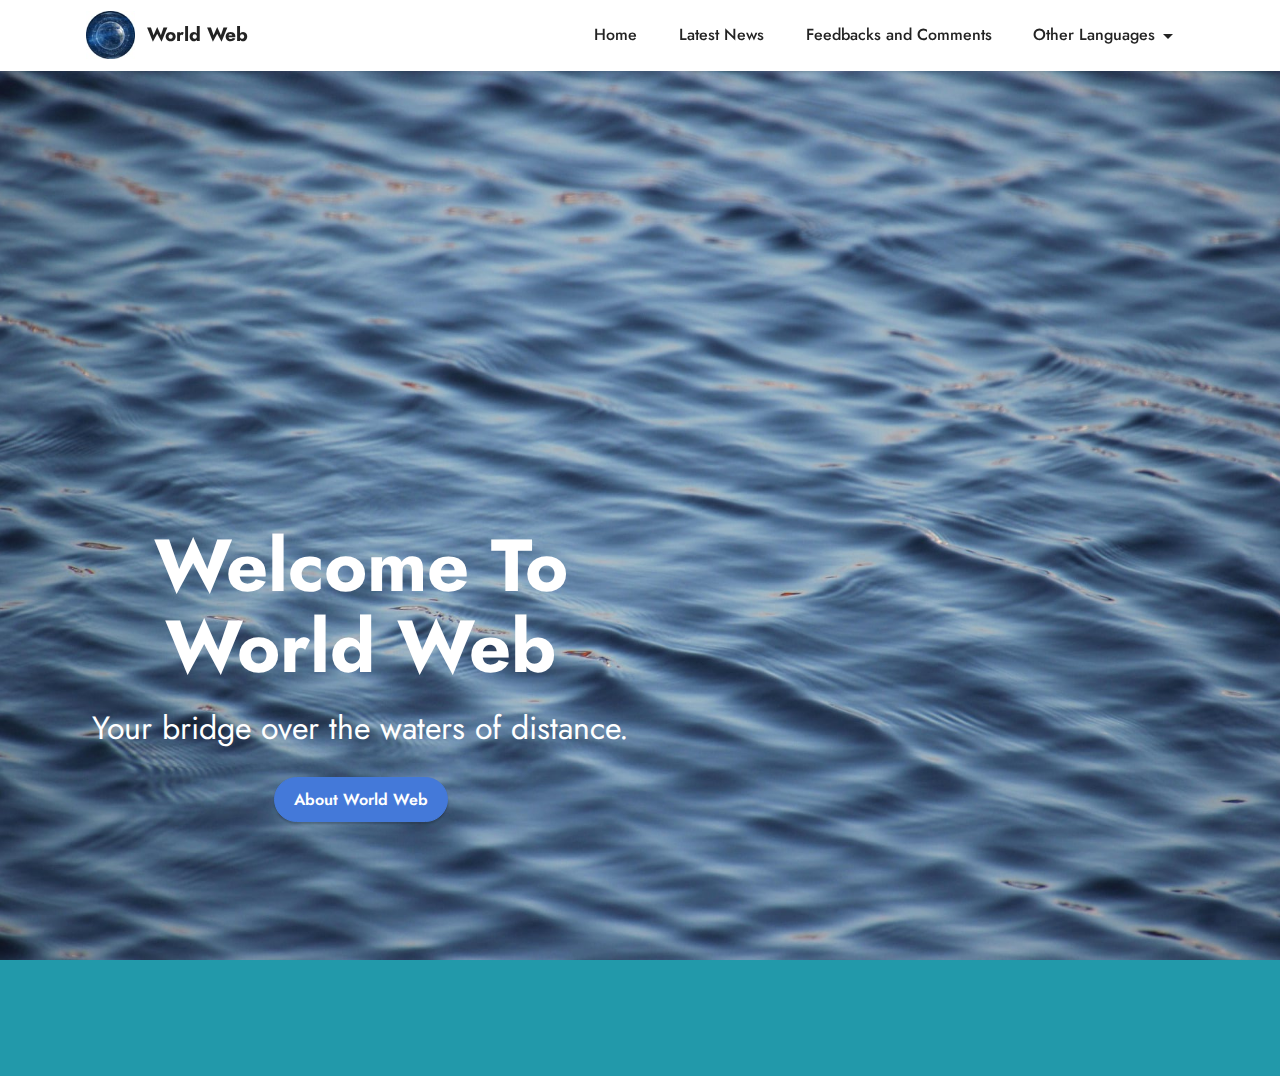
<file: index.html>
<!DOCTYPE html>
<html  >
<head>
  <!-- Site made with Mobirise Website Builder v6.0.1, https://mobirise.com -->
  <meta charset="UTF-8">
  <meta http-equiv="X-UA-Compatible" content="IE=edge">
  <meta name="generator" content="Mobirise v6.0.1, mobirise.com">
  <meta name="viewport" content="width=device-width, initial-scale=1, minimum-scale=1">
  <link rel="shortcut icon" href="assets/images/world-web.jpg-80x79.jpg" type="image/x-icon">
  <meta name="description" content="">
  
  
  <title>World Web</title>
  <link rel="stylesheet" href="assets/bootstrap/css/bootstrap.min.css">
  <link rel="stylesheet" href="assets/bootstrap/css/bootstrap-grid.min.css">
  <link rel="stylesheet" href="assets/bootstrap/css/bootstrap-reboot.min.css">
  <link rel="stylesheet" href="assets/animatecss/animate.css">
  <link rel="stylesheet" href="assets/dropdown/css/style.css">
  <link rel="stylesheet" href="assets/socicon/css/styles.css">
  <link rel="stylesheet" href="assets/theme/css/style.css">
  <link rel="preload" href="https://fonts.googleapis.com/css?family=Jost:100,200,300,400,500,600,700,800,900,100i,200i,300i,400i,500i,600i,700i,800i,900i&display=swap" as="style" onload="this.onload=null;this.rel='stylesheet'">
  <noscript><link rel="stylesheet" href="https://fonts.googleapis.com/css?family=Jost:100,200,300,400,500,600,700,800,900,100i,200i,300i,400i,500i,600i,700i,800i,900i&display=swap"></noscript>
  <link rel="preload" as="style" href="assets/mobirise/css/mbr-additional.css?v=z9K6rX"><link rel="stylesheet" href="assets/mobirise/css/mbr-additional.css?v=z9K6rX" type="text/css">

  
  
  
</head>
<body>

<!-- Analytics -->
<script src="https://static.elfsight.com/platform/platform.js" async></script>
<div class="elfsight-app-ba1ff934-91d3-4c7e-8f9b-ac1eb78a6ecd" data-elfsight-app-lazy></div>
<!-- /Analytics -->


  
  <section data-bs-version="5.1" class="menu menu2 cid-uHtDa71gBs" once="menu" id="menu2-5">
    
    <nav class="navbar navbar-dropdown navbar-fixed-top navbar-expand-lg">
        <div class="container">
            <div class="navbar-brand">
                <span class="navbar-logo">
                    
                        <img src="assets/images/world-web.jpg-80x79.jpg" alt="World Web Logo" style="height: 3rem;">
                    
                </span>
                <span class="navbar-caption-wrap"><a class="navbar-caption text-black text-primary display-7">World Web</a></span>
            </div>
            <button class="navbar-toggler" type="button" data-toggle="collapse" data-bs-toggle="collapse" data-target="#navbarSupportedContent" data-bs-target="#navbarSupportedContent" aria-controls="navbarNavAltMarkup" aria-expanded="false" aria-label="Toggle navigation">
                <div class="hamburger">
                    <span></span>
                    <span></span>
                    <span></span>
                    <span></span>
                </div>
            </button>
            <div class="collapse navbar-collapse" id="navbarSupportedContent">
                <ul class="navbar-nav nav-dropdown nav-right" data-app-modern-menu="true"><li class="nav-item"><a class="nav-link link text-black text-primary display-4" href="index.html#header4-2">Home</a></li>
                    <li class="nav-item"><a class="nav-link link text-black text-primary display-4" href="page1.html#content2-3">Latest News</a></li>
                    <li class="nav-item"><a class="nav-link link text-black text-primary display-4" href="page2.html#form5-r">Feedbacks and Comments</a></li><li class="nav-item dropdown"><a class="nav-link link text-black text-primary dropdown-toggle display-4" href="page2.html#form5-r" data-toggle="dropdown-submenu" data-bs-toggle="dropdown" data-bs-auto-close="outside" aria-expanded="false">Other Languages</a><div class="dropdown-menu" aria-labelledby="dropdown-868"><a class="text-black text-primary dropdown-item display-4" href="page2.html#form5-r">Spanish</a><a class="text-black text-primary show dropdown-item display-4" href="https://monde-du-web.mobirisesite.com">French</a></div></li></ul>
                
                
            </div>
        </div>
    </nav>
</section>

<section data-bs-version="5.1" class="header4 cid-uHtklQFe5Z mbr-fullscreen" id="header4-2">

    
    
    <div class="container">
        <div class="row">
            <div class="content-wrap">
                <h1 class="mbr-section-title mbr-fonts-style mbr-white mb-3 display-1"><strong>Welcome To World Web</strong></h1>
                
                <p class="mbr-fonts-style mbr-text mbr-white mb-3 display-5">Your bridge over the waters of distance.</p>

                <div class="mbr-section-btn"><a class="btn btn-primary display-4" href="page3.html#content15-y">About World Web</a></div>
            </div>
        </div>
    </div>
</section>

<section data-bs-version="5.1" class="footer7 cid-uHtREhYdQv" once="footers" id="footer7-e">

    

    

    <div class="container">
        <div class="row align-center mbr-white">
            <div class="col-12">
                <p class="mbr-text mb-0 mbr-fonts-style display-7">© Copyright 2025 World Web - All Rights Reserved<br>*No part of this website may be copied, reproduced, or distributed without explicit permission.
<br>*All feedback and comments will be featured following thorough review and revision.</p>
            </div>
        </div>
    </div>
</section><script src="assets/bootstrap/js/bootstrap.bundle.min.js"></script>  <script src="assets/smoothscroll/smooth-scroll.js"></script>  <script src="assets/ytplayer/index.js"></script>  <script src="assets/dropdown/js/navbar-dropdown.js"></script>  <script src="assets/theme/js/script.js"></script>  
  
  
  <input name="animation" type="hidden">
  </body>
</html>
</file>
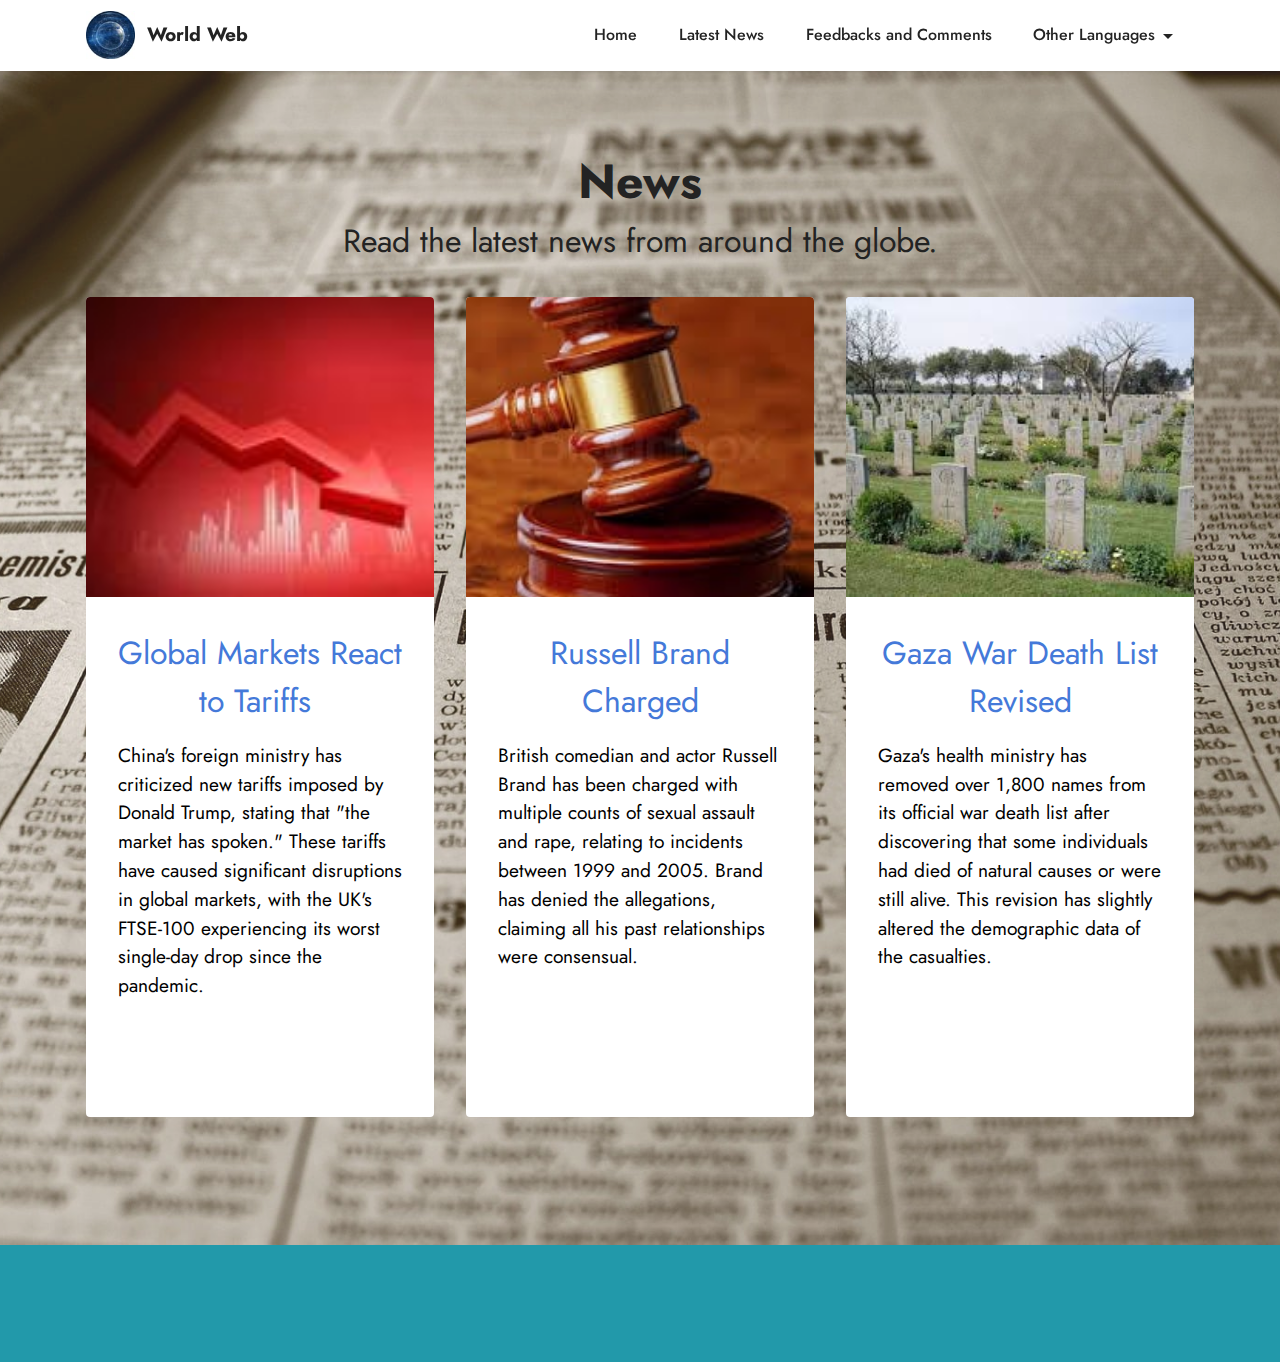
<file: page1.html>
<!DOCTYPE html>
<html  >
<head>
  <!-- Site made with Mobirise Website Builder v6.0.1, https://mobirise.com -->
  <meta charset="UTF-8">
  <meta http-equiv="X-UA-Compatible" content="IE=edge">
  <meta name="generator" content="Mobirise v6.0.1, mobirise.com">
  <meta name="viewport" content="width=device-width, initial-scale=1, minimum-scale=1">
  <link rel="shortcut icon" href="assets/images/world-web.jpg-80x79.jpg" type="image/x-icon">
  <meta name="description" content="">
  
  
  <title>Latest News</title>
  <link rel="stylesheet" href="assets/bootstrap/css/bootstrap.min.css">
  <link rel="stylesheet" href="assets/bootstrap/css/bootstrap-grid.min.css">
  <link rel="stylesheet" href="assets/bootstrap/css/bootstrap-reboot.min.css">
  <link rel="stylesheet" href="assets/animatecss/animate.css">
  <link rel="stylesheet" href="assets/dropdown/css/style.css">
  <link rel="stylesheet" href="assets/socicon/css/styles.css">
  <link rel="stylesheet" href="assets/theme/css/style.css">
  <link rel="preload" href="https://fonts.googleapis.com/css?family=Jost:100,200,300,400,500,600,700,800,900,100i,200i,300i,400i,500i,600i,700i,800i,900i&display=swap" as="style" onload="this.onload=null;this.rel='stylesheet'">
  <noscript><link rel="stylesheet" href="https://fonts.googleapis.com/css?family=Jost:100,200,300,400,500,600,700,800,900,100i,200i,300i,400i,500i,600i,700i,800i,900i&display=swap"></noscript>
  <link rel="preload" as="style" href="assets/mobirise/css/mbr-additional.css?v=0GFsIC"><link rel="stylesheet" href="assets/mobirise/css/mbr-additional.css?v=0GFsIC" type="text/css">

  
  
  
</head>
<body>

<!-- Analytics -->
<script src="https://static.elfsight.com/platform/platform.js" async></script>
<div class="elfsight-app-ba1ff934-91d3-4c7e-8f9b-ac1eb78a6ecd" data-elfsight-app-lazy></div>
<!-- /Analytics -->


  
  <section data-bs-version="5.1" class="menu menu2 cid-uHtDa71gBs" once="menu" id="menu2-5">
    
    <nav class="navbar navbar-dropdown navbar-fixed-top navbar-expand-lg">
        <div class="container">
            <div class="navbar-brand">
                <span class="navbar-logo">
                    
                        <img src="assets/images/world-web.jpg-80x79.jpg" alt="World Web Logo" style="height: 3rem;">
                    
                </span>
                <span class="navbar-caption-wrap"><a class="navbar-caption text-black text-primary display-7">World Web</a></span>
            </div>
            <button class="navbar-toggler" type="button" data-toggle="collapse" data-bs-toggle="collapse" data-target="#navbarSupportedContent" data-bs-target="#navbarSupportedContent" aria-controls="navbarNavAltMarkup" aria-expanded="false" aria-label="Toggle navigation">
                <div class="hamburger">
                    <span></span>
                    <span></span>
                    <span></span>
                    <span></span>
                </div>
            </button>
            <div class="collapse navbar-collapse" id="navbarSupportedContent">
                <ul class="navbar-nav nav-dropdown nav-right" data-app-modern-menu="true"><li class="nav-item"><a class="nav-link link text-black text-primary display-4" href="index.html#header4-2">Home</a></li>
                    <li class="nav-item"><a class="nav-link link text-black text-primary display-4" href="page1.html#content2-3">Latest News</a></li>
                    <li class="nav-item"><a class="nav-link link text-black text-primary display-4" href="page2.html#form5-r">Feedbacks and Comments</a></li><li class="nav-item dropdown"><a class="nav-link link text-black text-primary dropdown-toggle display-4" href="page2.html#form5-r" data-toggle="dropdown-submenu" data-bs-toggle="dropdown" data-bs-auto-close="outside" aria-expanded="false">Other Languages</a><div class="dropdown-menu" aria-labelledby="dropdown-868"><a class="text-black text-primary dropdown-item display-4" href="page2.html#form5-r">Spanish</a><a class="text-black text-primary show dropdown-item display-4" href="https://monde-du-web.mobirisesite.com">French</a></div></li></ul>
                
                
            </div>
        </div>
    </nav>
</section>

<section data-bs-version="5.1" class="content2 cid-uHtm8QbpkE" id="content2-3">
    
    <div class="mbr-overlay"></div>
    <div class="container">
        <div class="mbr-section-head">
            <h4 class="mbr-section-title mbr-fonts-style align-center mb-0 display-2"><strong>News</strong></h4>
            <h5 class="mbr-section-subtitle mbr-fonts-style align-center mb-0 mt-2 display-5">Read the latest news from around the globe.</h5>
        </div>
        <div class="row mt-4">
            <div class="item features-image col-12 col-md-6 col-lg-4">
                <div class="item-wrapper">
                    <div class="item-img">
                        <img src="assets/images/world-web-news-photo-1.jpg-141x113.jpg" alt="Downgrade in business" title="">
                    </div>
                    <div class="item-content">
                        <h5 class="item-title mbr-fonts-style display-5">Global Markets React to Tariffs&nbsp;</h5>
                        
                        <p class="mbr-text mbr-fonts-style mt-3 display-7">China's foreign ministry has criticized new tariffs imposed by Donald Trump, stating that "the market has spoken." These tariffs have caused significant disruptions in global markets, with the UK's FTSE-100 experiencing its worst single-day drop since the pandemic.</p>
                    </div>
                    <div class="mbr-section-btn item-footer mt-2"><a href="https://www.msn.com/en-gb/news/world/global-markets-have-given-trump-a-clear-no-confidence-vote-and-his-fickleness-is-making-the-problem-worse/ar-AA1CjoEz" class="btn item-btn btn-primary display-7" target="_blank">Read More on MSN</a></div>
                </div>
            </div>
            <div class="item features-image col-12 col-md-6 col-lg-4">
                <div class="item-wrapper">
                    <div class="item-img">
                        <img src="assets/images/world-web-news-photo-2.jpg-183x275.jpg" alt="Being judged" title="">
                    </div>
                    <div class="item-content">
                        <h5 class="item-title mbr-fonts-style display-5">Russell Brand Charged</h5>
                        
                        <p class="mbr-text mbr-fonts-style mt-3 display-7">British comedian and actor Russell Brand has been charged with multiple counts of sexual assault and rape, relating to incidents between 1999 and 2005. Brand has denied the allegations, claiming all his past relationships were consensual.<br>
                        </p>
                    </div>
                    <div class="mbr-section-btn item-footer mt-2"><a href="https://www.itv.com/news/2025-04-04/russell-brand-charged-with-rape-and-sexual-assault" class="btn btn-primary item-btn display-7" target="_blank">Read More on ITV News</a></div>
                </div>
            </div>
            <div class="item features-image col-12 col-md-6 col-lg-4">
                <div class="item-wrapper">
                    <div class="item-img">
                        <img src="assets/images/world-web-news-photo-3.jpg-259x194.jpg" alt="Gaza graveyards" title="">
                    </div>
                    <div class="item-content">
                        <h5 class="item-title mbr-fonts-style display-5">Gaza War Death List Revised</h5>
                        
                        <p class="mbr-text mbr-fonts-style mt-3 display-7">Gaza's health ministry has removed over 1,800 names from its official war death list after discovering that some individuals had died of natural causes or were still alive. This revision has slightly altered the demographic data of the casualties.</p>
                    </div>
                    <div class="mbr-section-btn item-footer mt-2"><a href="https://news.sky.com/story/thousands-of-names-removed-from-official-gaza-war-death-list-13341928" class="btn btn-primary item-btn display-7" target="_blank">Read More on Sky News</a></div>
                </div>
            </div>

        </div>
    </div>
</section>

<section data-bs-version="5.1" class="footer7 cid-sFHu2wLoQp" once="footers" id="footer7-9">

    

    

    <div class="container">
        <div class="row align-center mbr-white">
            <div class="col-12">
                <p class="mbr-text mb-0 mbr-fonts-style display-7">© Copyright 2025 World Web - All Rights Reserved<br>*No part of this website may be copied, reproduced, or distributed without explicit permission.
<br>*All feedback and comments will be featured following thorough review and revision.</p>
            </div>
        </div>
    </div>
</section><script src="assets/bootstrap/js/bootstrap.bundle.min.js"></script>  <script src="assets/smoothscroll/smooth-scroll.js"></script>  <script src="assets/ytplayer/index.js"></script>  <script src="assets/dropdown/js/navbar-dropdown.js"></script>  <script src="assets/theme/js/script.js"></script>  
  
  
  <input name="animation" type="hidden">
  </body>
</html>
</file>
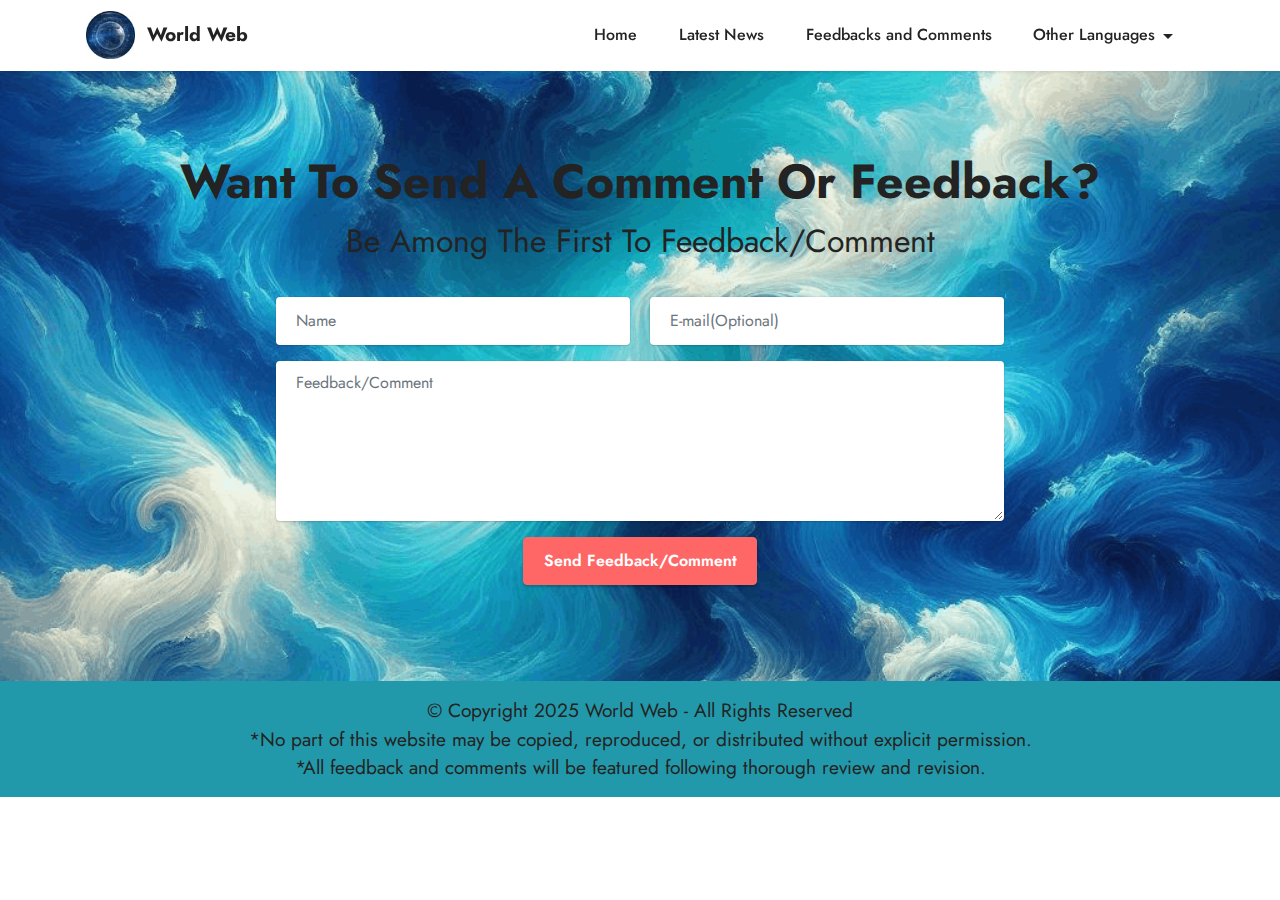
<file: page2.html>
<!DOCTYPE html>
<html  >
<head>
  <!-- Site made with Mobirise Website Builder v6.0.1, https://mobirise.com -->
  <meta charset="UTF-8">
  <meta http-equiv="X-UA-Compatible" content="IE=edge">
  <meta name="generator" content="Mobirise v6.0.1, mobirise.com">
  <meta name="viewport" content="width=device-width, initial-scale=1, minimum-scale=1">
  <link rel="shortcut icon" href="assets/images/world-web.jpg-80x79.jpg" type="image/x-icon">
  <meta name="description" content="">
  
  
  <title>Feedbacks and Comments</title>
  <link rel="stylesheet" href="assets/bootstrap/css/bootstrap.min.css">
  <link rel="stylesheet" href="assets/bootstrap/css/bootstrap-grid.min.css">
  <link rel="stylesheet" href="assets/bootstrap/css/bootstrap-reboot.min.css">
  <link rel="stylesheet" href="assets/animatecss/animate.css">
  <link rel="stylesheet" href="assets/dropdown/css/style.css">
  <link rel="stylesheet" href="assets/socicon/css/styles.css">
  <link rel="stylesheet" href="assets/theme/css/style.css">
  <link rel="preload" href="https://fonts.googleapis.com/css?family=Jost:100,200,300,400,500,600,700,800,900,100i,200i,300i,400i,500i,600i,700i,800i,900i&display=swap" as="style" onload="this.onload=null;this.rel='stylesheet'">
  <noscript><link rel="stylesheet" href="https://fonts.googleapis.com/css?family=Jost:100,200,300,400,500,600,700,800,900,100i,200i,300i,400i,500i,600i,700i,800i,900i&display=swap"></noscript>
  <link rel="preload" as="style" href="assets/mobirise/css/mbr-additional.css?v=XKmKgx"><link rel="stylesheet" href="assets/mobirise/css/mbr-additional.css?v=XKmKgx" type="text/css">

  
  
  
</head>
<body>

<!-- Analytics -->
<script src="https://static.elfsight.com/platform/platform.js" async></script>
<div class="elfsight-app-ba1ff934-91d3-4c7e-8f9b-ac1eb78a6ecd" data-elfsight-app-lazy></div>
<!-- /Analytics -->


  
  <section data-bs-version="5.1" class="menu menu2 cid-uHtDa71gBs" once="menu" id="menu2-p">
    
    <nav class="navbar navbar-dropdown navbar-fixed-top navbar-expand-lg">
        <div class="container">
            <div class="navbar-brand">
                <span class="navbar-logo">
                    
                        <img src="assets/images/world-web.jpg-80x79.jpg" alt="World Web Logo" style="height: 3rem;">
                    
                </span>
                <span class="navbar-caption-wrap"><a class="navbar-caption text-black text-primary display-7">World Web</a></span>
            </div>
            <button class="navbar-toggler" type="button" data-toggle="collapse" data-bs-toggle="collapse" data-target="#navbarSupportedContent" data-bs-target="#navbarSupportedContent" aria-controls="navbarNavAltMarkup" aria-expanded="false" aria-label="Toggle navigation">
                <div class="hamburger">
                    <span></span>
                    <span></span>
                    <span></span>
                    <span></span>
                </div>
            </button>
            <div class="collapse navbar-collapse" id="navbarSupportedContent">
                <ul class="navbar-nav nav-dropdown nav-right" data-app-modern-menu="true"><li class="nav-item"><a class="nav-link link text-black text-primary display-4" href="index.html#header4-2">Home</a></li>
                    <li class="nav-item"><a class="nav-link link text-black text-primary display-4" href="page1.html#content2-3">Latest News</a></li>
                    <li class="nav-item"><a class="nav-link link text-black text-primary display-4" href="page2.html#form5-r">Feedbacks and Comments</a></li><li class="nav-item dropdown"><a class="nav-link link text-black text-primary dropdown-toggle display-4" href="page2.html#form5-r" data-toggle="dropdown-submenu" data-bs-toggle="dropdown" data-bs-auto-close="outside" aria-expanded="false">Other Languages</a><div class="dropdown-menu" aria-labelledby="dropdown-868"><a class="text-black text-primary dropdown-item display-4" href="page2.html#form5-r">Spanish</a><a class="text-black text-primary show dropdown-item display-4" href="https://monde-du-web.mobirisesite.com">French</a></div></li></ul>
                
                
            </div>
        </div>
    </nav>
</section>

<section data-bs-version="5.1" class="form5 cid-uHI1twmIGL" id="form5-r">
    
    
    <div class="container">
        <div class="mbr-section-head">
            <h3 class="mbr-section-title mbr-fonts-style align-center mb-0 display-2">
                <strong>Want To Send A Comment Or Feedback?</strong></h3>
            <h4 class="mbr-section-subtitle mbr-fonts-style align-center mb-0 mt-2 display-5">
                Be Among The First To Feedback/Comment</h4>
        </div>
        <div class="row justify-content-center mt-4">
            <div class="col-lg-8 mx-auto mbr-form" data-form-type="formoid">
                <form action="https://mobirise.eu/" method="POST" class="mbr-form form-with-styler" data-form-title="Form Name"><input type="hidden" name="email" data-form-email="true" value="oG2moarJC/qVX0YORlGzG+gx1ewehI4JGTIVV+FgyYm0zGPjBI5BOGWOd22oBZP0rXVdQFTefw1/tRMOk5lLeFC8suuzEzJs3W6L4cinJ6MqFnSij5o4AinKaFsyr1jI">
                    <div class="row">
                        <div hidden="hidden" data-form-alert="" class="alert alert-success col-12">Your feedback has been successfully sent!</div>
                        <div hidden="hidden" data-form-alert-danger="" class="alert alert-danger col-12">Oops...! some
                            problem!</div>
                    </div>
                    <div class="dragArea row">
                        <div class="col-md col-sm-12 form-group mb-3" data-for="name">
                            <input type="text" name="name" placeholder="Name" data-form-field="name" class="form-control" value="" id="name-form5-r">
                        </div>
                        <div class="col-md col-sm-12 form-group mb-3" data-for="email">
                            <input type="email" name="email" placeholder="E-mail(Optional)" data-form-field="email" class="form-control" value="" id="email-form5-r">
                        </div>
                        
                        <div class="col-12 form-group mb-3" data-for="textarea">
                            <textarea name="textarea" placeholder="Feedback/Comment" data-form-field="textarea" class="form-control" id="textarea-form5-r"></textarea>
                        </div>
                        <div class="col-lg-12 col-md-12 col-sm-12 align-center mbr-section-btn"><button type="submit" class="btn btn-secondary display-4">Send Feedback/Comment</button></div>
                    </div>
                </form>
            </div>
        </div>
    </div>
</section>

<section data-bs-version="5.1" class="footer7 cid-uHtREhYdQv" once="footers" id="footer7-q">

    

    

    <div class="container">
        <div class="row align-center mbr-white">
            <div class="col-12">
                <p class="mbr-text mb-0 mbr-fonts-style display-7">© Copyright 2025 World Web - All Rights Reserved<br>*No part of this website may be copied, reproduced, or distributed without explicit permission.
<br>*All feedback and comments will be featured following thorough review and revision.</p>
            </div>
        </div>
    </div>
</section><script src="assets/bootstrap/js/bootstrap.bundle.min.js"></script>  <script src="assets/smoothscroll/smooth-scroll.js"></script>  <script src="assets/ytplayer/index.js"></script>  <script src="assets/dropdown/js/navbar-dropdown.js"></script>  <script src="assets/theme/js/script.js"></script>  <script src="assets/formoid/formoid.min.js"></script>  
  
  
  <input name="animation" type="hidden">
  </body>
</html>
</file>
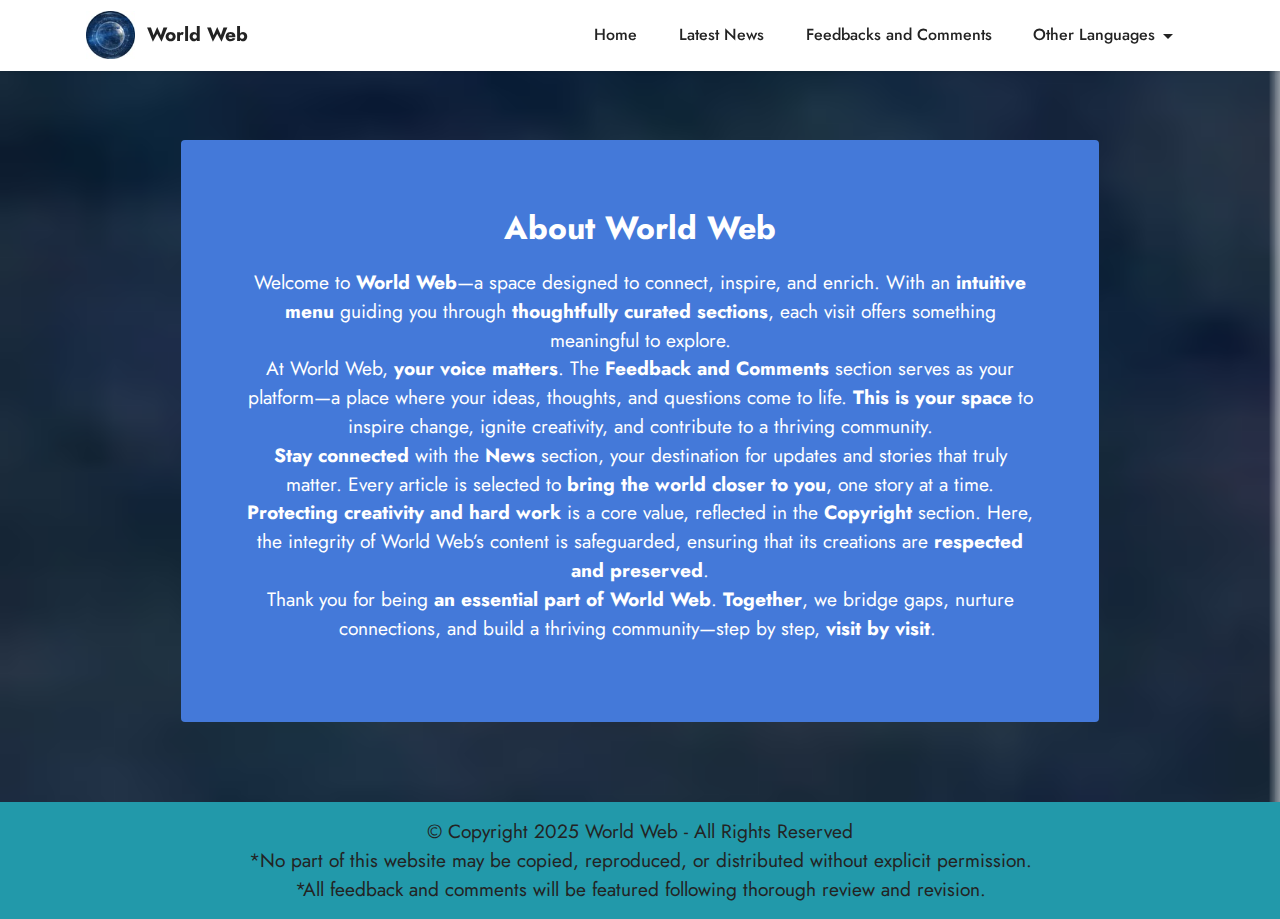
<file: page3.html>
<!DOCTYPE html>
<html  >
<head>
  <!-- Site made with Mobirise Website Builder v6.0.1, https://mobirise.com -->
  <meta charset="UTF-8">
  <meta http-equiv="X-UA-Compatible" content="IE=edge">
  <meta name="generator" content="Mobirise v6.0.1, mobirise.com">
  <meta name="viewport" content="width=device-width, initial-scale=1, minimum-scale=1">
  <link rel="shortcut icon" href="assets/images/world-web.jpg-80x79.jpg" type="image/x-icon">
  <meta name="description" content="">
  
  
  <title>About World Web</title>
  <link rel="stylesheet" href="assets/bootstrap/css/bootstrap.min.css">
  <link rel="stylesheet" href="assets/bootstrap/css/bootstrap-grid.min.css">
  <link rel="stylesheet" href="assets/bootstrap/css/bootstrap-reboot.min.css">
  <link rel="stylesheet" href="assets/parallax/jarallax.css">
  <link rel="stylesheet" href="assets/animatecss/animate.css">
  <link rel="stylesheet" href="assets/dropdown/css/style.css">
  <link rel="stylesheet" href="assets/socicon/css/styles.css">
  <link rel="stylesheet" href="assets/theme/css/style.css">
  <link rel="preload" href="https://fonts.googleapis.com/css?family=Jost:100,200,300,400,500,600,700,800,900,100i,200i,300i,400i,500i,600i,700i,800i,900i&display=swap" as="style" onload="this.onload=null;this.rel='stylesheet'">
  <noscript><link rel="stylesheet" href="https://fonts.googleapis.com/css?family=Jost:100,200,300,400,500,600,700,800,900,100i,200i,300i,400i,500i,600i,700i,800i,900i&display=swap"></noscript>
  <link rel="preload" as="style" href="assets/mobirise/css/mbr-additional.css?v=ZpWHnk"><link rel="stylesheet" href="assets/mobirise/css/mbr-additional.css?v=ZpWHnk" type="text/css">

  
  
  
</head>
<body>

<!-- Analytics -->
<script src="https://static.elfsight.com/platform/platform.js" async></script>
<div class="elfsight-app-ba1ff934-91d3-4c7e-8f9b-ac1eb78a6ecd" data-elfsight-app-lazy></div>
<!-- /Analytics -->


  
  <section data-bs-version="5.1" class="menu menu2 cid-uHtDa71gBs" once="menu" id="menu2-w">
    
    <nav class="navbar navbar-dropdown navbar-fixed-top navbar-expand-lg">
        <div class="container">
            <div class="navbar-brand">
                <span class="navbar-logo">
                    
                        <img src="assets/images/world-web.jpg-80x79.jpg" alt="World Web Logo" style="height: 3rem;">
                    
                </span>
                <span class="navbar-caption-wrap"><a class="navbar-caption text-black text-primary display-7">World Web</a></span>
            </div>
            <button class="navbar-toggler" type="button" data-toggle="collapse" data-bs-toggle="collapse" data-target="#navbarSupportedContent" data-bs-target="#navbarSupportedContent" aria-controls="navbarNavAltMarkup" aria-expanded="false" aria-label="Toggle navigation">
                <div class="hamburger">
                    <span></span>
                    <span></span>
                    <span></span>
                    <span></span>
                </div>
            </button>
            <div class="collapse navbar-collapse" id="navbarSupportedContent">
                <ul class="navbar-nav nav-dropdown nav-right" data-app-modern-menu="true"><li class="nav-item"><a class="nav-link link text-black text-primary display-4" href="index.html#header4-2">Home</a></li>
                    <li class="nav-item"><a class="nav-link link text-black text-primary display-4" href="page1.html#content2-3">Latest News</a></li>
                    <li class="nav-item"><a class="nav-link link text-black text-primary display-4" href="page2.html#form5-r">Feedbacks and Comments</a></li><li class="nav-item dropdown"><a class="nav-link link text-black text-primary dropdown-toggle display-4" href="page2.html#form5-r" data-toggle="dropdown-submenu" data-bs-toggle="dropdown" data-bs-auto-close="outside" aria-expanded="false">Other Languages</a><div class="dropdown-menu" aria-labelledby="dropdown-868"><a class="text-black text-primary dropdown-item display-4" href="page2.html#form5-r">Spanish</a><a class="text-black text-primary show dropdown-item display-4" href="https://monde-du-web.mobirisesite.com">French</a></div></li></ul>
                
                
            </div>
        </div>
    </nav>
</section>

<section data-bs-version="5.1" class="content15 cid-uHI7eMsH0w mbr-parallax-background" id="content15-y">

    

    
    
    <div class="container">
        <div class="row justify-content-center">
            <div class="card col-md-12 col-lg-10">
                <div class="card-wrapper">
                    <div class="card-box align-left">
                        <h4 class="card-title mbr-fonts-style mbr-white mb-3 display-5">
                            <strong>About World Web</strong></h4>
                        <p class="mbr-text mbr-fonts-style display-7">Welcome to <strong>World Web</strong>—a space designed to connect, inspire, and enrich. With an <strong>intuitive menu</strong> guiding you through <strong>thoughtfully curated sections</strong>, each visit offers something meaningful to explore.<br>At World Web, <strong>your voice matters</strong>. The <strong>Feedback and Comments</strong> section serves as your platform—a place where your ideas, thoughts, and questions come to life. <strong>This is your space</strong> to inspire change, ignite creativity, and contribute to a thriving community.<br><strong>Stay connected</strong> with the <strong>News</strong> section, your destination for updates and stories that truly matter. Every article is selected to <strong>bring the world closer to you</strong>, one story at a time.<br><strong>Protecting creativity and hard work</strong> is a core value, reflected in the <strong>Copyright</strong> section. Here, the integrity of World Web’s content is safeguarded, ensuring that its creations are <strong>respected and preserved</strong>.<br>Thank you for being <strong>an essential part of World Web</strong>. <strong>Together</strong>, we bridge gaps, nurture connections, and build a thriving community—step by step, <strong>visit by visit</strong>.&nbsp;<br></p>
                        
                    </div>
                </div>
            </div>
        </div>
    </div>
</section>

<section data-bs-version="5.1" class="footer7 cid-uHtREhYdQv" once="footers" id="footer7-x">

    

    

    <div class="container">
        <div class="row align-center mbr-white">
            <div class="col-12">
                <p class="mbr-text mb-0 mbr-fonts-style display-7">© Copyright 2025 World Web - All Rights Reserved<br>*No part of this website may be copied, reproduced, or distributed without explicit permission.
<br>*All feedback and comments will be featured following thorough review and revision.</p>
            </div>
        </div>
    </div>
</section><script src="assets/bootstrap/js/bootstrap.bundle.min.js"></script>  <script src="assets/parallax/jarallax.js"></script>  <script src="assets/smoothscroll/smooth-scroll.js"></script>  <script src="assets/ytplayer/index.js"></script>  <script src="assets/dropdown/js/navbar-dropdown.js"></script>  <script src="assets/theme/js/script.js"></script>  
  
  
  <input name="animation" type="hidden">
  </body>
</html>
</file>
<file: assets/dropdown/css/style.css>
.navbar-dropdown {
  left: 0;
  padding: 0;
  position: absolute;
  right: 0;
  top: 0;
  transition: all 0.45s ease;
  z-index: 1030;
  background: #282828; }
  .navbar-dropdown .navbar-logo {
    margin-right: 0.8rem;
    transition: margin 0.3s ease-in-out;
    vertical-align: middle; }
    .navbar-dropdown .navbar-logo img {
      height: 3.125rem;
      transition: all 0.3s ease-in-out; }
    .navbar-dropdown .navbar-logo.mbr-iconfont {
      font-size: 3.125rem;
      line-height: 3.125rem; }
  .navbar-dropdown .navbar-caption {
    font-weight: 700;
    white-space: normal;
    vertical-align: -4px;
    line-height: 3.125rem !important; }
    .navbar-dropdown .navbar-caption, .navbar-dropdown .navbar-caption:hover {
      color: inherit;
      text-decoration: none; }
  .navbar-dropdown .mbr-iconfont + .navbar-caption {
    vertical-align: -1px; }
  .navbar-dropdown.navbar-fixed-top {
    position: fixed; }
  .navbar-dropdown .navbar-brand span {
    vertical-align: -4px; }
  .navbar-dropdown.bg-color.transparent {
    background: none; }
  .navbar-dropdown.navbar-short .navbar-brand {
    padding: 0.625rem 0; }
    .navbar-dropdown.navbar-short .navbar-brand span {
      vertical-align: -1px; }
  .navbar-dropdown.navbar-short .navbar-caption {
    line-height: 2.375rem !important;
    vertical-align: -2px; }
  .navbar-dropdown.navbar-short .navbar-logo {
    margin-right: 0.5rem; }
    .navbar-dropdown.navbar-short .navbar-logo img {
      height: 2.375rem; }
    .navbar-dropdown.navbar-short .navbar-logo.mbr-iconfont {
      font-size: 2.375rem;
      line-height: 2.375rem; }
  .navbar-dropdown.navbar-short .mbr-table-cell {
    height: 3.625rem; }
  .navbar-dropdown .navbar-close {
    left: 0.6875rem;
    position: fixed;
    top: 0.75rem;
    z-index: 1000; }
  .navbar-dropdown .hamburger-icon {
    content: "";
    display: inline-block;
    vertical-align: middle;
    width: 16px;
    -webkit-box-shadow: 0 -6px 0 1px #282828,0 0 0 1px #282828,0 6px 0 1px #282828;
    -moz-box-shadow: 0 -6px 0 1px #282828,0 0 0 1px #282828,0 6px 0 1px #282828;
    box-shadow: 0 -6px 0 1px #282828,0 0 0 1px #282828,0 6px 0 1px #282828; }

.dropdown-menu .dropdown-toggle[data-toggle="dropdown-submenu"]::after {
  border-bottom: 0.35em solid transparent;
  border-left: 0.35em solid;
  border-right: 0;
  border-top: 0.35em solid transparent;
  margin-left: 0.3rem; }

.dropdown-menu .dropdown-item:focus {
  outline: 0; }

.nav-dropdown {
  font-size: 0.75rem;
  font-weight: 500;
  height: auto !important; }
  .nav-dropdown .nav-btn {
    padding-left: 1rem; }
  .nav-dropdown .link {
    margin: .667em 1.667em;
    font-weight: 500;
    padding: 0;
    transition: color .2s ease-in-out; }
    .nav-dropdown .link.dropdown-toggle {
      margin-right: 2.583em; }
      .nav-dropdown .link.dropdown-toggle::after {
        margin-left: .25rem;
        border-top: 0.35em solid;
        border-right: 0.35em solid transparent;
        border-left: 0.35em solid transparent;
        border-bottom: 0; }
      .nav-dropdown .link.dropdown-toggle[aria-expanded="true"] {
        margin: 0;
        padding: 0.667em 3.263em  0.667em 1.667em; }
  .nav-dropdown .link::after,
  .nav-dropdown .dropdown-item::after {
    color: inherit; }
  .nav-dropdown .btn {
    font-size: 0.75rem;
    font-weight: 700;
    letter-spacing: 0;
    margin-bottom: 0;
    padding-left: 1.25rem;
    padding-right: 1.25rem; }
  .nav-dropdown .dropdown-menu {
    border-radius: 0;
    border: 0;
    left: 0;
    margin: 0;
    padding-bottom: 1.25rem;
    padding-top: 1.25rem;
    position: relative; }
  .nav-dropdown .dropdown-submenu {
    margin-left: 0.125rem;
    top: 0; }
  .nav-dropdown .dropdown-item {
    font-weight: 500;
    line-height: 2;
    padding: 0.3846em 4.615em 0.3846em 1.5385em;
    position: relative;
    transition: color .2s ease-in-out, background-color .2s ease-in-out; }
    .nav-dropdown .dropdown-item::after {
      margin-top: -0.3077em;
      position: absolute;
      right: 1.1538em;
      top: 50%; }
    .nav-dropdown .dropdown-item:focus, .nav-dropdown .dropdown-item:hover {
      background: none; }

@media (max-width: 767px) {
  .nav-dropdown.navbar-toggleable-sm {
    bottom: 0;
    display: none;
    left: 0;
    overflow-x: hidden;
    position: fixed;
    top: 0;
    transform: translateX(-100%);
    -ms-transform: translateX(-100%);
    -webkit-transform: translateX(-100%);
    width: 18.75rem;
    z-index: 999; } }
.nav-dropdown.navbar-toggleable-xl {
  bottom: 0;
  display: none;
  left: 0;
  overflow-x: hidden;
  position: fixed;
  top: 0;
  transform: translateX(-100%);
  -ms-transform: translateX(-100%);
  -webkit-transform: translateX(-100%);
  width: 18.75rem;
  z-index: 999; }

.nav-dropdown-sm {
  display: block !important;
  overflow-x: hidden;
  overflow: auto;
  padding-top: 3.875rem; }
  .nav-dropdown-sm::after {
    content: "";
    display: block;
    height: 3rem;
    width: 100%; }
  .nav-dropdown-sm.collapse.in ~ .navbar-close {
    display: block !important; }
  .nav-dropdown-sm.collapsing, .nav-dropdown-sm.collapse.in {
    transform: translateX(0);
    -ms-transform: translateX(0);
    -webkit-transform: translateX(0);
    transition: all 0.25s ease-out;
    -webkit-transition: all 0.25s ease-out;
    background: #282828; }
  .nav-dropdown-sm.collapsing[aria-expanded="false"] {
    transform: translateX(-100%);
    -ms-transform: translateX(-100%);
    -webkit-transform: translateX(-100%); }
  .nav-dropdown-sm .nav-item {
    display: block;
    margin-left: 0 !important;
    padding-left: 0; }
  .nav-dropdown-sm .link,
  .nav-dropdown-sm .dropdown-item {
    border-top: 1px dotted rgba(255, 255, 255, 0.1);
    font-size: 0.8125rem;
    line-height: 1.6;
    margin: 0 !important;
    padding: 0.875rem 2.4rem 0.875rem 1.5625rem !important;
    position: relative;
    white-space: normal; }
    .nav-dropdown-sm .link:focus, .nav-dropdown-sm .link:hover,
    .nav-dropdown-sm .dropdown-item:focus,
    .nav-dropdown-sm .dropdown-item:hover {
      background: rgba(0, 0, 0, 0.2) !important;
      color: #c0a375; }
  .nav-dropdown-sm .nav-btn {
    position: relative;
    padding: 1.5625rem 1.5625rem 0 1.5625rem; }
    .nav-dropdown-sm .nav-btn::before {
      border-top: 1px dotted rgba(255, 255, 255, 0.1);
      content: "";
      left: 0;
      position: absolute;
      top: 0;
      width: 100%; }
    .nav-dropdown-sm .nav-btn + .nav-btn {
      padding-top: 0.625rem; }
      .nav-dropdown-sm .nav-btn + .nav-btn::before {
        display: none; }
  .nav-dropdown-sm .btn {
    padding: 0.625rem 0; }
  .nav-dropdown-sm .dropdown-toggle[data-toggle="dropdown-submenu"]::after {
    margin-left: .25rem;
    border-top: 0.35em solid;
    border-right: 0.35em solid transparent;
    border-left: 0.35em solid transparent;
    border-bottom: 0; }
  .nav-dropdown-sm .dropdown-toggle[data-toggle="dropdown-submenu"][aria-expanded="true"]::after {
    border-top: 0;
    border-right: 0.35em solid transparent;
    border-left: 0.35em solid transparent;
    border-bottom: 0.35em solid; }
  .nav-dropdown-sm .dropdown-menu {
    margin: 0;
    padding: 0;
    position: relative;
    top: 0;
    left: 0;
    width: 100%;
    border: 0;
    float: none;
    border-radius: 0;
    background: none; }
  .nav-dropdown-sm .dropdown-submenu {
    left: 100%;
    margin-left: 0.125rem;
    margin-top: -1.25rem;
    top: 0; }

.navbar-toggleable-sm .nav-dropdown .dropdown-menu {
  position: absolute; }

.navbar-toggleable-sm .nav-dropdown .dropdown-submenu {
  left: 100%;
  margin-left: 0.125rem;
  margin-top: -1.25rem;
  top: 0; }

.navbar-toggleable-sm.opened .nav-dropdown .dropdown-menu {
  position: relative; }

.navbar-toggleable-sm.opened .nav-dropdown .dropdown-submenu {
  left: 0;
  margin-left: 00rem;
  margin-top: 0rem;
  top: 0; }

.is-builder .nav-dropdown.collapsing {
  transition: none !important; }
</file>
<file: assets/socicon/css/styles.css>
@charset "UTF-8";

@font-face {
  font-family: 'Socicon';
  src:  url('../fonts/socicon.eot');
  src:  url('../fonts/socicon.eot?#iefix') format('embedded-opentype'),
    url('../fonts/socicon.woff2') format('woff2'),
    url('../fonts/socicon.ttf') format('truetype'),
    url('../fonts/socicon.woff') format('woff'),
    url('../fonts/socicon.svg#socicon') format('svg');
  font-weight: normal;
  font-style: normal;
  font-display: swap;
}

[data-icon]:before {
  font-family: "socicon" !important;
  content: attr(data-icon);
  font-style: normal !important;
  font-weight: normal !important;
  font-variant: normal !important;
  text-transform: none !important;
  speak: none;
  line-height: 1;
  -webkit-font-smoothing: antialiased;
  -moz-osx-font-smoothing: grayscale;
}

[class^="socicon-"], [class*=" socicon-"] {
  /* use !important to prevent issues with browser extensions that change fonts */
  font-family: 'Socicon' !important;
  speak: none;
  font-style: normal;
  font-weight: normal;
  font-variant: normal;
  text-transform: none;
  line-height: 1;

  /* Better Font Rendering =========== */
  -webkit-font-smoothing: antialiased;
  -moz-osx-font-smoothing: grayscale;
}

.socicon-500px:before {
  content: "\e000";
}
.socicon-8tracks:before {
  content: "\e001";
}
.socicon-airbnb:before {
  content: "\e002";
}
.socicon-alliance:before {
  content: "\e003";
}
.socicon-amazon:before {
  content: "\e004";
}
.socicon-amplement:before {
  content: "\e005";
}
.socicon-android:before {
  content: "\e006";
}
.socicon-angellist:before {
  content: "\e007";
}
.socicon-apple:before {
  content: "\e008";
}
.socicon-appnet:before {
  content: "\e009";
}
.socicon-baidu:before {
  content: "\e00a";
}
.socicon-bandcamp:before {
  content: "\e00b";
}
.socicon-battlenet:before {
  content: "\e00c";
}
.socicon-mixer:before {
  content: "\e00d";
}
.socicon-bebee:before {
  content: "\e00e";
}
.socicon-bebo:before {
  content: "\e00f";
}
.socicon-behance:before {
  content: "\e010";
}
.socicon-blizzard:before {
  content: "\e011";
}
.socicon-blogger:before {
  content: "\e012";
}
.socicon-buffer:before {
  content: "\e013";
}
.socicon-chrome:before {
  content: "\e014";
}
.socicon-coderwall:before {
  content: "\e015";
}
.socicon-curse:before {
  content: "\e016";
}
.socicon-dailymotion:before {
  content: "\e017";
}
.socicon-deezer:before {
  content: "\e018";
}
.socicon-delicious:before {
  content: "\e019";
}
.socicon-deviantart:before {
  content: "\e01a";
}
.socicon-diablo:before {
  content: "\e01b";
}
.socicon-digg:before {
  content: "\e01c";
}
.socicon-discord:before {
  content: "\e01d";
}
.socicon-disqus:before {
  content: "\e01e";
}
.socicon-douban:before {
  content: "\e01f";
}
.socicon-draugiem:before {
  content: "\e020";
}
.socicon-dribbble:before {
  content: "\e021";
}
.socicon-drupal:before {
  content: "\e022";
}
.socicon-ebay:before {
  content: "\e023";
}
.socicon-ello:before {
  content: "\e024";
}
.socicon-endomodo:before {
  content: "\e025";
}
.socicon-envato:before {
  content: "\e026";
}
.socicon-etsy:before {
  content: "\e027";
}
.socicon-facebook:before {
  content: "\e028";
}
.socicon-feedburner:before {
  content: "\e029";
}
.socicon-filmweb:before {
  content: "\e02a";
}
.socicon-firefox:before {
  content: "\e02b";
}
.socicon-flattr:before {
  content: "\e02c";
}
.socicon-flickr:before {
  content: "\e02d";
}
.socicon-formulr:before {
  content: "\e02e";
}
.socicon-forrst:before {
  content: "\e02f";
}
.socicon-foursquare:before {
  content: "\e030";
}
.socicon-friendfeed:before {
  content: "\e031";
}
.socicon-github:before {
  content: "\e032";
}
.socicon-goodreads:before {
  content: "\e033";
}
.socicon-google:before {
  content: "\e034";
}
.socicon-googlescholar:before {
  content: "\e035";
}
.socicon-googlegroups:before {
  content: "\e036";
}
.socicon-googlephotos:before {
  content: "\e037";
}
.socicon-googleplus:before {
  content: "\e038";
}
.socicon-grooveshark:before {
  content: "\e039";
}
.socicon-hackerrank:before {
  content: "\e03a";
}
.socicon-hearthstone:before {
  content: "\e03b";
}
.socicon-hellocoton:before {
  content: "\e03c";
}
.socicon-heroes:before {
  content: "\e03d";
}
.socicon-smashcast:before {
  content: "\e03e";
}
.socicon-horde:before {
  content: "\e03f";
}
.socicon-houzz:before {
  content: "\e040";
}
.socicon-icq:before {
  content: "\e041";
}
.socicon-identica:before {
  content: "\e042";
}
.socicon-imdb:before {
  content: "\e043";
}
.socicon-instagram:before {
  content: "\e044";
}
.socicon-issuu:before {
  content: "\e045";
}
.socicon-istock:before {
  content: "\e046";
}
.socicon-itunes:before {
  content: "\e047";
}
.socicon-keybase:before {
  content: "\e048";
}
.socicon-lanyrd:before {
  content: "\e049";
}
.socicon-lastfm:before {
  content: "\e04a";
}
.socicon-line:before {
  content: "\e04b";
}
.socicon-linkedin:before {
  content: "\e04c";
}
.socicon-livejournal:before {
  content: "\e04d";
}
.socicon-lyft:before {
  content: "\e04e";
}
.socicon-macos:before {
  content: "\e04f";
}
.socicon-mail:before {
  content: "\e050";
}
.socicon-medium:before {
  content: "\e051";
}
.socicon-meetup:before {
  content: "\e052";
}
.socicon-mixcloud:before {
  content: "\e053";
}
.socicon-modelmayhem:before {
  content: "\e054";
}
.socicon-mumble:before {
  content: "\e055";
}
.socicon-myspace:before {
  content: "\e056";
}
.socicon-newsvine:before {
  content: "\e057";
}
.socicon-nintendo:before {
  content: "\e058";
}
.socicon-npm:before {
  content: "\e059";
}
.socicon-odnoklassniki:before {
  content: "\e05a";
}
.socicon-openid:before {
  content: "\e05b";
}
.socicon-opera:before {
  content: "\e05c";
}
.socicon-outlook:before {
  content: "\e05d";
}
.socicon-overwatch:before {
  content: "\e05e";
}
.socicon-patreon:before {
  content: "\e05f";
}
.socicon-paypal:before {
  content: "\e060";
}
.socicon-periscope:before {
  content: "\e061";
}
.socicon-persona:before {
  content: "\e062";
}
.socicon-pinterest:before {
  content: "\e063";
}
.socicon-play:before {
  content: "\e064";
}
.socicon-player:before {
  content: "\e065";
}
.socicon-playstation:before {
  content: "\e066";
}
.socicon-pocket:before {
  content: "\e067";
}
.socicon-qq:before {
  content: "\e068";
}
.socicon-quora:before {
  content: "\e069";
}
.socicon-raidcall:before {
  content: "\e06a";
}
.socicon-ravelry:before {
  content: "\e06b";
}
.socicon-reddit:before {
  content: "\e06c";
}
.socicon-renren:before {
  content: "\e06d";
}
.socicon-researchgate:before {
  content: "\e06e";
}
.socicon-residentadvisor:before {
  content: "\e06f";
}
.socicon-reverbnation:before {
  content: "\e070";
}
.socicon-rss:before {
  content: "\e071";
}
.socicon-sharethis:before {
  content: "\e072";
}
.socicon-skype:before {
  content: "\e073";
}
.socicon-slideshare:before {
  content: "\e074";
}
.socicon-smugmug:before {
  content: "\e075";
}
.socicon-snapchat:before {
  content: "\e076";
}
.socicon-songkick:before {
  content: "\e077";
}
.socicon-soundcloud:before {
  content: "\e078";
}
.socicon-spotify:before {
  content: "\e079";
}
.socicon-stackexchange:before {
  content: "\e07a";
}
.socicon-stackoverflow:before {
  content: "\e07b";
}
.socicon-starcraft:before {
  content: "\e07c";
}
.socicon-stayfriends:before {
  content: "\e07d";
}
.socicon-steam:before {
  content: "\e07e";
}
.socicon-storehouse:before {
  content: "\e07f";
}
.socicon-strava:before {
  content: "\e080";
}
.socicon-streamjar:before {
  content: "\e081";
}
.socicon-stumbleupon:before {
  content: "\e082";
}
.socicon-swarm:before {
  content: "\e083";
}
.socicon-teamspeak:before {
  content: "\e084";
}
.socicon-teamviewer:before {
  content: "\e085";
}
.socicon-technorati:before {
  content: "\e086";
}
.socicon-telegram:before {
  content: "\e087";
}
.socicon-tripadvisor:before {
  content: "\e088";
}
.socicon-tripit:before {
  content: "\e089";
}
.socicon-triplej:before {
  content: "\e08a";
}
.socicon-tumblr:before {
  content: "\e08b";
}
.socicon-twitch:before {
  content: "\e08c";
}
.socicon-twitter:before {
  content: "\e08d";
}
.socicon-uber:before {
  content: "\e08e";
}
.socicon-ventrilo:before {
  content: "\e08f";
}
.socicon-viadeo:before {
  content: "\e090";
}
.socicon-viber:before {
  content: "\e091";
}
.socicon-viewbug:before {
  content: "\e092";
}
.socicon-vimeo:before {
  content: "\e093";
}
.socicon-vine:before {
  content: "\e094";
}
.socicon-vkontakte:before {
  content: "\e095";
}
.socicon-warcraft:before {
  content: "\e096";
}
.socicon-wechat:before {
  content: "\e097";
}
.socicon-weibo:before {
  content: "\e098";
}
.socicon-whatsapp:before {
  content: "\e099";
}
.socicon-wikipedia:before {
  content: "\e09a";
}
.socicon-windows:before {
  content: "\e09b";
}
.socicon-wordpress:before {
  content: "\e09c";
}
.socicon-wykop:before {
  content: "\e09d";
}
.socicon-xbox:before {
  content: "\e09e";
}
.socicon-xing:before {
  content: "\e09f";
}
.socicon-yahoo:before {
  content: "\e0a0";
}
.socicon-yammer:before {
  content: "\e0a1";
}
.socicon-yandex:before {
  content: "\e0a2";
}
.socicon-yelp:before {
  content: "\e0a3";
}
.socicon-younow:before {
  content: "\e0a4";
}
.socicon-youtube:before {
  content: "\e0a5";
}
.socicon-zapier:before {
  content: "\e0a6";
}
.socicon-zerply:before {
  content: "\e0a7";
}
.socicon-zomato:before {
  content: "\e0a8";
}
.socicon-zynga:before {
  content: "\e0a9";
}
.socicon-spreadshirt:before {
  content: "\e901";
}
.socicon-gamejolt:before {
  content: "\e902";
}
.socicon-trello:before {
  content: "\e903";
}
.socicon-tunein:before {
  content: "\e904";
}
.socicon-bloglovin:before {
  content: "\e905";
}
.socicon-gamewisp:before {
  content: "\e906";
}
.socicon-messenger:before {
  content: "\e907";
}
.socicon-pandora:before {
  content: "\e908";
}
.socicon-augment:before {
  content: "\e909";
}
.socicon-bitbucket:before {
  content: "\e90a";
}
.socicon-fyuse:before {
  content: "\e90b";
}
.socicon-yt-gaming:before {
  content: "\e90c";
}
.socicon-sketchfab:before {
  content: "\e90d";
}
.socicon-mobcrush:before {
  content: "\e90e";
}
.socicon-microsoft:before {
  content: "\e90f";
}
.socicon-realtor:before {
  content: "\e910";
}
.socicon-tidal:before {
  content: "\e911";
}
.socicon-qobuz:before {
  content: "\e912";
}
.socicon-natgeo:before {
  content: "\e913";
}
.socicon-mastodon:before {
  content: "\e914";
}
.socicon-unsplash:before {
  content: "\e915";
}
.socicon-homeadvisor:before {
  content: "\e916";
}
.socicon-angieslist:before {
  content: "\e917";
}
.socicon-codepen:before {
  content: "\e918";
}
.socicon-slack:before {
  content: "\e919";
}
.socicon-openaigym:before {
  content: "\e91a";
}
.socicon-logmein:before {
  content: "\e91b";
}
.socicon-fiverr:before {
  content: "\e91c";
}
.socicon-gotomeeting:before {
  content: "\e91d";
}
.socicon-aliexpress:before {
  content: "\e91e";
}
.socicon-guru:before {
  content: "\e91f";
}
.socicon-appstore:before {
  content: "\e920";
}
.socicon-homes:before {
  content: "\e921";
}
.socicon-zoom:before {
  content: "\e922";
}
.socicon-alibaba:before {
  content: "\e923";
}
.socicon-craigslist:before {
  content: "\e924";
}
.socicon-wix:before {
  content: "\e925";
}
.socicon-redfin:before {
  content: "\e926";
}
.socicon-googlecalendar:before {
  content: "\e927";
}
.socicon-shopify:before {
  content: "\e928";
}
.socicon-freelancer:before {
  content: "\e929";
}
.socicon-seedrs:before {
  content: "\e92a";
}
.socicon-bing:before {
  content: "\e92b";
}
.socicon-doodle:before {
  content: "\e92c";
}
.socicon-bonanza:before {
  content: "\e92d";
}
.socicon-squarespace:before {
  content: "\e92e";
}
.socicon-toptal:before {
  content: "\e92f";
}
.socicon-gust:before {
  content: "\e930";
}
.socicon-ask:before {
  content: "\e931";
}
.socicon-trulia:before {
  content: "\e932";
}
.socicon-loomly:before {
  content: "\e933";
}
.socicon-ghost:before {
  content: "\e934";
}
.socicon-upwork:before {
  content: "\e935";
}
.socicon-fundable:before {
  content: "\e936";
}
.socicon-booking:before {
  content: "\e937";
}
.socicon-googlemaps:before {
  content: "\e938";
}
.socicon-zillow:before {
  content: "\e939";
}
.socicon-niconico:before {
  content: "\e93a";
}
.socicon-toneden:before {
  content: "\e93b";
}
.socicon-crunchbase:before {
  content: "\e93c";
}
.socicon-homefy:before {
  content: "\e93d";
}
.socicon-calendly:before {
  content: "\e93e";
}
.socicon-livemaster:before {
  content: "\e93f";
}
.socicon-udemy:before {
  content: "\e940";
}
.socicon-codered:before {
  content: "\e941";
}
.socicon-origin:before {
  content: "\e942";
}
.socicon-nextdoor:before {
  content: "\e943";
}
.socicon-portfolio:before {
  content: "\e944";
}
.socicon-instructables:before {
  content: "\e945";
}
.socicon-gitlab:before {
  content: "\e946";
}
.socicon-hackernews:before {
  content: "\e947";
}
.socicon-smashwords:before {
  content: "\e948";
}
.socicon-kobo:before {
  content: "\e949";
}
.socicon-bookbub:before {
  content: "\e94a";
}
.socicon-mailru:before {
  content: "\e94b";
}
.socicon-moddb:before {
  content: "\e94c";
}
.socicon-indiedb:before {
  content: "\e94d";
}
.socicon-traxsource:before {
  content: "\e94e";
}
.socicon-gamefor:before {
  content: "\e94f";
}
.socicon-pixiv:before {
  content: "\e950";
}
.socicon-myanimelist:before {
  content: "\e951";
}
.socicon-blackberry:before {
  content: "\e952";
}
.socicon-wickr:before {
  content: "\e953";
}
.socicon-spip:before {
  content: "\e954";
}
.socicon-napster:before {
  content: "\e955";
}
.socicon-beatport:before {
  content: "\e956";
}
.socicon-hackerone:before {
  content: "\e957";
}
.socicon-internet:before {
  content: "\e958";
}
.socicon-ubuntu:before {
  content: "\e959";
}
.socicon-artstation:before {
  content: "\e95a";
}
.socicon-invision:before {
  content: "\e95b";
}
.socicon-torial:before {
  content: "\e95c";
}
.socicon-collectorz:before {
  content: "\e95d";
}
.socicon-seenthis:before {
  content: "\e95e";
}
.socicon-googleplaymusic:before {
  content: "\e95f";
}
.socicon-debian:before {
  content: "\e960";
}
.socicon-filmfreeway:before {
  content: "\e961";
}
.socicon-gnome:before {
  content: "\e962";
}
.socicon-itchio:before {
  content: "\e963";
}
.socicon-jamendo:before {
  content: "\e964";
}
.socicon-mix:before {
  content: "\e965";
}
.socicon-sharepoint:before {
  content: "\e966";
}
.socicon-tinder:before {
  content: "\e967";
}
.socicon-windguru:before {
  content: "\e968";
}
.socicon-cdbaby:before {
  content: "\e969";
}
.socicon-elementaryos:before {
  content: "\e96a";
}
.socicon-stage32:before {
  content: "\e96b";
}
.socicon-tiktok:before {
  content: "\e96c";
}
.socicon-gitter:before {
  content: "\e96d";
}
.socicon-letterboxd:before {
  content: "\e96e";
}
.socicon-threema:before {
  content: "\e96f";
}
.socicon-splice:before {
  content: "\e970";
}
.socicon-metapop:before {
  content: "\e971";
}
.socicon-naver:before {
  content: "\e972";
}
.socicon-remote:before {
  content: "\e973";
}
.socicon-flipboard:before {
  content: "\e974";
}
.socicon-googlehangouts:before {
  content: "\e975";
}
.socicon-dlive:before {
  content: "\e976";
}
.socicon-vsco:before {
  content: "\e977";
}
.socicon-stitcher:before {
  content: "\e978";
}
.socicon-avvo:before {
  content: "\e979";
}
.socicon-redbubble:before {
  content: "\e97a";
}
.socicon-society6:before {
  content: "\e97b";
}
.socicon-zazzle:before {
  content: "\e97c";
}
.socicon-eitaa:before {
  content: "\e97d";
}
.socicon-soroush:before {
  content: "\e97e";
}
.socicon-bale:before {
  content: "\e97f";
}
</file>
<file: assets/theme/css/style.css>
@charset "UTF-8";
section {
  background-color: #ffffff;
}

body {
  font-style: normal;
  line-height: 1.5;
  font-weight: 400;
  color: #232323;
  position: relative;
}

button {
  background-color: transparent;
  border-color: transparent;
}

section,
.container,
.container-fluid {
  position: relative;
  word-wrap: break-word;
}

a.mbr-iconfont:hover {
  text-decoration: none;
}

.article .lead p,
.article .lead ul,
.article .lead ol,
.article .lead pre,
.article .lead blockquote {
  margin-bottom: 0;
}

a {
  font-style: normal;
  font-weight: 400;
  cursor: pointer;
}
a, a:hover {
  text-decoration: none;
}

.mbr-section-title {
  font-style: normal;
  line-height: 1.3;
}

.mbr-section-subtitle {
  line-height: 1.3;
}

.mbr-text {
  font-style: normal;
  line-height: 1.7;
}

h1,
h2,
h3,
h4,
h5,
h6,
.display-1,
.display-2,
.display-4,
.display-5,
.display-7,
span,
p,
a {
  line-height: 1;
  word-break: break-word;
  word-wrap: break-word;
  font-weight: 400;
}

b,
strong {
  font-weight: bold;
}

input:-webkit-autofill, input:-webkit-autofill:hover, input:-webkit-autofill:focus, input:-webkit-autofill:active {
  transition-delay: 9999s;
  -webkit-transition-property: background-color, color;
  transition-property: background-color, color;
}

textarea[type=hidden] {
  display: none;
}

section {
  background-position: 50% 50%;
  background-repeat: no-repeat;
  background-size: cover;
}
section .mbr-background-video,
section .mbr-background-video-preview {
  position: absolute;
  bottom: 0;
  left: 0;
  right: 0;
  top: 0;
}

.hidden {
  visibility: hidden;
}

.mbr-z-index20 {
  z-index: 20;
}

/*! Base colors */
.mbr-white {
  color: #ffffff;
}

.mbr-black {
  color: #111111;
}

.mbr-bg-white {
  background-color: #ffffff;
}

.mbr-bg-black {
  background-color: #000000;
}

/*! Text-aligns */
.align-left {
  text-align: left;
}

.align-center {
  text-align: center;
}

.align-right {
  text-align: right;
}

/*! Font-weight  */
.mbr-light {
  font-weight: 300;
}

.mbr-regular {
  font-weight: 400;
}

.mbr-semibold {
  font-weight: 500;
}

.mbr-bold {
  font-weight: 700;
}

/*! Media  */
.media-content {
  flex-basis: 100%;
}

.media-container-row {
  display: flex;
  flex-direction: row;
  flex-wrap: wrap;
  justify-content: center;
  align-content: center;
  align-items: start;
}
.media-container-row .media-size-item {
  width: 400px;
}

.media-container-column {
  display: flex;
  flex-direction: column;
  flex-wrap: wrap;
  justify-content: center;
  align-content: center;
  align-items: stretch;
}
.media-container-column > * {
  width: 100%;
}

@media (min-width: 992px) {
  .media-container-row {
    flex-wrap: nowrap;
  }
}
figure {
  margin-bottom: 0;
  overflow: hidden;
}

figure[mbr-media-size] {
  transition: width 0.1s;
}

img,
iframe {
  display: block;
  width: 100%;
}

.card {
  background-color: transparent;
  border: none;
}

.card-box {
  width: 100%;
}

.card-img {
  text-align: center;
  flex-shrink: 0;
  -webkit-flex-shrink: 0;
}

.media {
  max-width: 100%;
  margin: 0 auto;
}

.mbr-figure {
  align-self: center;
}

.media-container > div {
  max-width: 100%;
}

.mbr-figure img,
.card-img img {
  width: 100%;
}

@media (max-width: 991px) {
  .media-size-item {
    width: auto !important;
  }

  .media {
    width: auto;
  }

  .mbr-figure {
    width: 100% !important;
  }
}
/*! Buttons */
.mbr-section-btn {
  margin-left: -0.6rem;
  margin-right: -0.6rem;
  font-size: 0;
}

.btn {
  font-weight: 600;
  border-width: 1px;
  font-style: normal;
  margin: 0.6rem 0.6rem;
  white-space: normal;
  transition: all 0.2s ease-in-out;
  display: inline-flex;
  align-items: center;
  justify-content: center;
  word-break: break-word;
}

.btn-sm {
  font-weight: 600;
  letter-spacing: 0px;
  transition: all 0.3s ease-in-out;
}

.btn-md {
  font-weight: 600;
  letter-spacing: 0px;
  transition: all 0.3s ease-in-out;
}

.btn-lg {
  font-weight: 600;
  letter-spacing: 0px;
  transition: all 0.3s ease-in-out;
}

.btn-form {
  margin: 0;
}
.btn-form:hover {
  cursor: pointer;
}

nav .mbr-section-btn {
  margin-left: 0rem;
  margin-right: 0rem;
}

/*! Btn icon margin */
.btn .mbr-iconfont,
.btn.btn-sm .mbr-iconfont {
  order: 1;
  cursor: pointer;
  margin-left: 0.5rem;
  vertical-align: sub;
}

.btn.btn-md .mbr-iconfont,
.btn.btn-md .mbr-iconfont {
  margin-left: 0.8rem;
}

.mbr-regular {
  font-weight: 400;
}

.mbr-semibold {
  font-weight: 500;
}

.mbr-bold {
  font-weight: 700;
}

[type=submit] {
  -webkit-appearance: none;
}

/*! Full-screen */
.mbr-fullscreen .mbr-overlay {
  min-height: 100vh;
}

.mbr-fullscreen {
  display: flex;
  display: -moz-flex;
  display: -ms-flex;
  display: -o-flex;
  align-items: center;
  min-height: 100vh;
  padding-top: 3rem;
  padding-bottom: 3rem;
}

/*! Map */
.map {
  height: 25rem;
  position: relative;
}
.map iframe {
  width: 100%;
  height: 100%;
}

/*! Scroll to top arrow */
.mbr-arrow-up {
  bottom: 25px;
  right: 90px;
  position: fixed;
  text-align: right;
  z-index: 5000;
  color: #ffffff;
  font-size: 22px;
}

.mbr-arrow-up a {
  background: rgba(0, 0, 0, 0.2);
  border-radius: 50%;
  color: #fff;
  display: inline-block;
  height: 60px;
  width: 60px;
  border: 2px solid #fff;
  outline-style: none !important;
  position: relative;
  text-decoration: none;
  transition: all 0.3s ease-in-out;
  cursor: pointer;
  text-align: center;
}
.mbr-arrow-up a:hover {
  background-color: rgba(0, 0, 0, 0.4);
}
.mbr-arrow-up a i {
  line-height: 60px;
}

.mbr-arrow-up-icon {
  display: block;
  color: #fff;
}

.mbr-arrow-up-icon::before {
  content: "›";
  display: inline-block;
  font-family: serif;
  font-size: 22px;
  line-height: 1;
  font-style: normal;
  position: relative;
  top: 6px;
  left: -4px;
  transform: rotate(-90deg);
}

/*! Arrow Down */
.mbr-arrow {
  position: absolute;
  bottom: 45px;
  left: 50%;
  width: 60px;
  height: 60px;
  cursor: pointer;
  background-color: rgba(80, 80, 80, 0.5);
  border-radius: 50%;
  transform: translateX(-50%);
}
@media (max-width: 767px) {
  .mbr-arrow {
    display: none;
  }
}
.mbr-arrow > a {
  display: inline-block;
  text-decoration: none;
  outline-style: none;
  -webkit-animation: arrowdown 1.7s ease-in-out infinite;
          animation: arrowdown 1.7s ease-in-out infinite;
  color: #ffffff;
}
.mbr-arrow > a > i {
  position: absolute;
  top: -2px;
  left: 15px;
  font-size: 2rem;
}

#scrollToTop a i::before {
  content: "";
  position: absolute;
  display: block;
  border-bottom: 2.5px solid #fff;
  border-left: 2.5px solid #fff;
  width: 27.8%;
  height: 27.8%;
  left: 50%;
  top: 51%;
  transform: translateY(-30%) translateX(-50%) rotate(135deg);
}

@keyframes arrowdown {
  0% {
    transform: translateY(0px);
  }
  50% {
    transform: translateY(-5px);
  }
  100% {
    transform: translateY(0px);
  }
}
@-webkit-keyframes arrowdown {
  0% {
    transform: translateY(0px);
  }
  50% {
    transform: translateY(-5px);
  }
  100% {
    transform: translateY(0px);
  }
}
@media (max-width: 500px) {
  .mbr-arrow-up {
    left: 0;
    right: 0;
    text-align: center;
  }
}
/*Gradients animation*/
@keyframes gradient-animation {
  from {
    background-position: 0% 100%;
    -webkit-animation-timing-function: ease-in-out;
            animation-timing-function: ease-in-out;
  }
  to {
    background-position: 100% 0%;
    -webkit-animation-timing-function: ease-in-out;
            animation-timing-function: ease-in-out;
  }
}
@-webkit-keyframes gradient-animation {
  from {
    background-position: 0% 100%;
    -webkit-animation-timing-function: ease-in-out;
            animation-timing-function: ease-in-out;
  }
  to {
    background-position: 100% 0%;
    -webkit-animation-timing-function: ease-in-out;
            animation-timing-function: ease-in-out;
  }
}
.bg-gradient {
  background-size: 200% 200%;
  animation: gradient-animation 5s infinite alternate;
  -webkit-animation: gradient-animation 5s infinite alternate;
}

.menu .navbar-brand {
  display: -webkit-flex;
}
.menu .navbar-brand span {
  display: flex;
  display: -webkit-flex;
}
.menu .navbar-brand .navbar-caption-wrap {
  display: -webkit-flex;
}
.menu .navbar-brand .navbar-logo img {
  display: -webkit-flex;
  width: auto;
}
@media (min-width: 768px) and (max-width: 991px) {
  .menu .navbar-toggleable-sm .navbar-nav {
    display: -ms-flexbox;
  }
}
@media (max-width: 991px) {
  .menu .navbar-collapse {
    max-height: 93.5vh;
  }
  .menu .navbar-collapse.show {
    overflow: auto;
  }
}
@media (min-width: 992px) {
  .menu .navbar-nav.nav-dropdown {
    display: -webkit-flex;
  }
  .menu .navbar-toggleable-sm .navbar-collapse {
    display: -webkit-flex !important;
  }
  .menu .collapsed .navbar-collapse {
    max-height: 93.5vh;
  }
  .menu .collapsed .navbar-collapse.show {
    overflow: auto;
  }
}
@media (max-width: 767px) {
  .menu .navbar-collapse {
    max-height: 80vh;
  }
}

.nav-link .mbr-iconfont {
  margin-right: 0.5rem;
}

.navbar {
  display: -webkit-flex;
  -webkit-flex-wrap: wrap;
  -webkit-align-items: center;
  -webkit-justify-content: space-between;
}

.navbar-collapse {
  -webkit-flex-basis: 100%;
  -webkit-flex-grow: 1;
  -webkit-align-items: center;
}

.nav-dropdown .link {
  padding: 0.667em 1.667em !important;
  margin: 0 !important;
}

.nav {
  display: -webkit-flex;
  -webkit-flex-wrap: wrap;
}

.row {
  display: -webkit-flex;
  -webkit-flex-wrap: wrap;
}

.justify-content-center {
  -webkit-justify-content: center;
}

.form-inline {
  display: -webkit-flex;
}

.card-wrapper {
  -webkit-flex: 1;
}

.carousel-control {
  z-index: 10;
  display: -webkit-flex;
}

.carousel-controls {
  display: -webkit-flex;
}

.media {
  display: -webkit-flex;
}

.form-group:focus {
  outline: none;
}

.jq-selectbox__select {
  padding: 7px 0;
  position: relative;
}

.jq-selectbox__dropdown {
  overflow: hidden;
  border-radius: 10px;
  position: absolute;
  top: 100%;
  left: 0 !important;
  width: 100% !important;
}

.jq-selectbox__trigger-arrow {
  right: 0;
  transform: translateY(-50%);
}

.jq-selectbox li {
  padding: 1.07em 0.5em;
}

input[type=range] {
  padding-left: 0 !important;
  padding-right: 0 !important;
}

.modal-dialog,
.modal-content {
  height: 100%;
}

.modal-dialog .carousel-inner {
  height: calc(100vh - 1.75rem);
}
@media (max-width: 575px) {
  .modal-dialog .carousel-inner {
    height: calc(100vh - 1rem);
  }
}

.carousel-item {
  text-align: center;
}

.carousel-item img {
  margin: auto;
}

.navbar-toggler {
  align-self: flex-start;
  padding: 0.25rem 0.75rem;
  font-size: 1.25rem;
  line-height: 1;
  background: transparent;
  border: 1px solid transparent;
  border-radius: 0.25rem;
}

.navbar-toggler:focus,
.navbar-toggler:hover {
  text-decoration: none;
  box-shadow: none;
}

.navbar-toggler-icon {
  display: inline-block;
  width: 1.5em;
  height: 1.5em;
  vertical-align: middle;
  content: "";
  background: no-repeat center center;
  background-size: 100% 100%;
}

.navbar-toggler-left {
  position: absolute;
  left: 1rem;
}

.navbar-toggler-right {
  position: absolute;
  right: 1rem;
}

.card-img {
  width: auto;
}

.menu .navbar.collapsed:not(.beta-menu) {
  flex-direction: column;
}

.carousel-item.active,
.carousel-item-next,
.carousel-item-prev {
  display: flex;
}

.note-air-layout .dropup .dropdown-menu,
.note-air-layout .navbar-fixed-bottom .dropdown .dropdown-menu {
  bottom: initial !important;
}

html,
body {
  height: auto;
  min-height: 100vh;
}

.dropup .dropdown-toggle::after {
  display: none;
}

.form-asterisk {
  font-family: initial;
  position: absolute;
  top: -2px;
  font-weight: normal;
}

.form-control-label {
  position: relative;
  cursor: pointer;
  margin-bottom: 0.357em;
  padding: 0;
}

.alert {
  color: #ffffff;
  border-radius: 0;
  border: 0;
  font-size: 1.1rem;
  line-height: 1.5;
  margin-bottom: 1.875rem;
  padding: 1.25rem;
  position: relative;
  text-align: center;
}
.alert.alert-form::after {
  background-color: inherit;
  bottom: -7px;
  content: "";
  display: block;
  height: 14px;
  left: 50%;
  margin-left: -7px;
  position: absolute;
  transform: rotate(45deg);
  width: 14px;
}

.form-control {
  background-color: #ffffff;
  background-clip: border-box;
  color: #232323;
  line-height: 1rem !important;
  height: auto;
  padding: 0.6rem 1.2rem;
  transition: border-color 0.25s ease 0s;
  border: 1px solid transparent !important;
  border-radius: 4px;
  box-shadow: rgba(0, 0, 0, 0.07) 0px 1px 1px 0px, rgba(0, 0, 0, 0.07) 0px 1px 3px 0px, rgba(0, 0, 0, 0.03) 0px 0px 0px 1px;
}
.form-active .form-control:invalid {
  border-color: red;
}

form .row {
  margin-left: -0.6rem;
  margin-right: -0.6rem;
}
form .row [class*=col] {
  padding-left: 0.6rem;
  padding-right: 0.6rem;
}

form .mbr-section-btn {
  margin: 0;
  padding-left: 0.6rem;
  padding-right: 0.6rem;
}

form .btn {
  display: flex;
  padding: 0.6rem 1.2rem;
  margin: 0;
}

form .form-check-input {
  margin-top: 0.5;
}

textarea.form-control {
  line-height: 1.5rem !important;
}

.form-group {
  margin-bottom: 1.2rem;
}

.form-control,
form .btn {
  min-height: 48px;
}

.gdpr-block label span.textGDPR input[name=gdpr] {
  top: 7px;
}

.form-control:focus {
  box-shadow: none;
}

:focus {
  outline: none;
}

.mbr-overlay {
  background-color: #000;
  bottom: 0;
  left: 0;
  opacity: 0.5;
  position: absolute;
  right: 0;
  top: 0;
  z-index: 0;
  pointer-events: none;
}

blockquote {
  font-style: italic;
  padding: 3rem;
  font-size: 1.09rem;
  position: relative;
  border-left: 3px solid;
}

ul,
ol,
pre,
blockquote {
  margin-bottom: 2.3125rem;
}

.mt-4 {
  margin-top: 2rem !important;
}

.mb-4 {
  margin-bottom: 2rem !important;
}

@media (min-width: 992px) {
  .container {
    padding-left: 16px;
    padding-right: 16px;
  }

  .row {
    margin-left: -16px;
    margin-right: -16px;
  }
  .row > [class*=col] {
    padding-left: 16px;
    padding-right: 16px;
  }
}
@media (min-width: 768px) {
  .container-fluid {
    padding-left: 32px;
    padding-right: 32px;
  }
}
@media (min-width: 768px) and (max-width: 991px) {
  .mbr-container {
    padding-left: 32px;
    padding-right: 32px;
  }
}
@media (max-width: 767px) {
  .mbr-container {
    padding-left: 16px;
    padding-right: 16px;
  }
}
.card-wrapper,
.item-wrapper {
  overflow: hidden;
}

.app-video-wrapper > img {
  opacity: 1;
}

.item {
  position: relative;
}

.dropdown-menu .dropdown-menu {
  left: 100%;
}

.dropdown-item + .dropdown-menu {
  display: none;
}

.dropdown-item:hover + .dropdown-menu,
.dropdown-menu:hover {
  display: block;
}

@media (min-aspect-ratio: 16/9) {
  .mbr-video-foreground {
    height: 300% !important;
    top: -100% !important;
  }
}
@media (max-aspect-ratio: 16/9) {
  .mbr-video-foreground {
    width: 300% !important;
    left: -100% !important;
  }
}.engine {
	position: absolute;
	text-indent: -2400px;
	text-align: center;
	padding: 0;
	top: 0;
	left: -2400px;
}
</file>
<file: assets/mobirise/css/mbr-additional.css>
body {
  font-family: Jost;
}
.display-1 {
  font-family: 'Jost', sans-serif;
  font-size: 4.6rem;
  line-height: 1.1;
}
.display-1 > .mbr-iconfont {
  font-size: 5.75rem;
}
.display-2 {
  font-family: 'Jost', sans-serif;
  font-size: 3rem;
  line-height: 1.1;
}
.display-2 > .mbr-iconfont {
  font-size: 3.75rem;
}
.display-4 {
  font-family: 'Jost', sans-serif;
  font-size: 1rem;
  line-height: 1.5;
}
.display-4 > .mbr-iconfont {
  font-size: 1.25rem;
}
.display-5 {
  font-family: 'Jost', sans-serif;
  font-size: 2rem;
  line-height: 1.5;
}
.display-5 > .mbr-iconfont {
  font-size: 2.5rem;
}
.display-7 {
  font-family: 'Jost', sans-serif;
  font-size: 1.2rem;
  line-height: 1.5;
}
.display-7 > .mbr-iconfont {
  font-size: 1.5rem;
}
/* ---- Fluid typography for mobile devices ---- */
/* 1.4 - font scale ratio ( bootstrap == 1.42857 ) */
/* 100vw - current viewport width */
/* (48 - 20)  48 == 48rem == 768px, 20 == 20rem == 320px(minimal supported viewport) */
/* 0.65 - min scale variable, may vary */
@media (max-width: 992px) {
  .display-1 {
    font-size: 3.68rem;
  }
}
@media (max-width: 768px) {
  .display-1 {
    font-size: 3.22rem;
    font-size: calc( 2.26rem + (4.6 - 2.26) * ((100vw - 20rem) / (48 - 20)));
    line-height: calc( 1.1 * (2.26rem + (4.6 - 2.26) * ((100vw - 20rem) / (48 - 20))));
  }
  .display-2 {
    font-size: 2.4rem;
    font-size: calc( 1.7rem + (3 - 1.7) * ((100vw - 20rem) / (48 - 20)));
    line-height: calc( 1.3 * (1.7rem + (3 - 1.7) * ((100vw - 20rem) / (48 - 20))));
  }
  .display-4 {
    font-size: 0.8rem;
    font-size: calc( 1rem + (1 - 1) * ((100vw - 20rem) / (48 - 20)));
    line-height: calc( 1.4 * (1rem + (1 - 1) * ((100vw - 20rem) / (48 - 20))));
  }
  .display-5 {
    font-size: 1.6rem;
    font-size: calc( 1.35rem + (2 - 1.35) * ((100vw - 20rem) / (48 - 20)));
    line-height: calc( 1.4 * (1.35rem + (2 - 1.35) * ((100vw - 20rem) / (48 - 20))));
  }
  .display-7 {
    font-size: 0.96rem;
    font-size: calc( 1.07rem + (1.2 - 1.07) * ((100vw - 20rem) / (48 - 20)));
    line-height: calc( 1.4 * (1.07rem + (1.2 - 1.07) * ((100vw - 20rem) / (48 - 20))));
  }
}
/* Buttons */
.btn {
  padding: 0.6rem 1.2rem;
  border-radius: 4px;
}
.btn-sm {
  padding: 0.6rem 1.2rem;
  border-radius: 4px;
}
.btn-md {
  padding: 0.6rem 1.2rem;
  border-radius: 4px;
}
.btn-lg {
  padding: 1rem 2.6rem;
  border-radius: 4px;
}
.bg-primary {
  background-color: #4479d9 !important;
}
.bg-success {
  background-color: #40b0bf !important;
}
.bg-info {
  background-color: #47b5ed !important;
}
.bg-warning {
  background-color: #ffe161 !important;
}
.bg-danger {
  background-color: #ff9966 !important;
}
.btn-primary,
.btn-primary:active {
  background-color: #4479d9 !important;
  border-color: #4479d9 !important;
  color: #ffffff !important;
  box-shadow: 0 2px 2px 0 rgba(0, 0, 0, 0.2);
}
.btn-primary:hover,
.btn-primary:focus,
.btn-primary.focus,
.btn-primary.active {
  color: #ffffff !important;
  background-color: #2150a5 !important;
  border-color: #2150a5 !important;
  box-shadow: 0 2px 5px 0 rgba(0, 0, 0, 0.2);
}
.btn-primary.disabled,
.btn-primary:disabled {
  color: #ffffff !important;
  background-color: #2150a5 !important;
  border-color: #2150a5 !important;
}
.btn-secondary,
.btn-secondary:active {
  background-color: #ff6666 !important;
  border-color: #ff6666 !important;
  color: #ffffff !important;
  box-shadow: 0 2px 2px 0 rgba(0, 0, 0, 0.2);
}
.btn-secondary:hover,
.btn-secondary:focus,
.btn-secondary.focus,
.btn-secondary.active {
  color: #ffffff !important;
  background-color: #ff0f0f !important;
  border-color: #ff0f0f !important;
  box-shadow: 0 2px 5px 0 rgba(0, 0, 0, 0.2);
}
.btn-secondary.disabled,
.btn-secondary:disabled {
  color: #ffffff !important;
  background-color: #ff0f0f !important;
  border-color: #ff0f0f !important;
}
.btn-info,
.btn-info:active {
  background-color: #47b5ed !important;
  border-color: #47b5ed !important;
  color: #ffffff !important;
  box-shadow: 0 2px 2px 0 rgba(0, 0, 0, 0.2);
}
.btn-info:hover,
.btn-info:focus,
.btn-info.focus,
.btn-info.active {
  color: #ffffff !important;
  background-color: #148cca !important;
  border-color: #148cca !important;
  box-shadow: 0 2px 5px 0 rgba(0, 0, 0, 0.2);
}
.btn-info.disabled,
.btn-info:disabled {
  color: #ffffff !important;
  background-color: #148cca !important;
  border-color: #148cca !important;
}
.btn-success,
.btn-success:active {
  background-color: #40b0bf !important;
  border-color: #40b0bf !important;
  color: #ffffff !important;
  box-shadow: 0 2px 2px 0 rgba(0, 0, 0, 0.2);
}
.btn-success:hover,
.btn-success:focus,
.btn-success.focus,
.btn-success.active {
  color: #ffffff !important;
  background-color: #2a747e !important;
  border-color: #2a747e !important;
  box-shadow: 0 2px 5px 0 rgba(0, 0, 0, 0.2);
}
.btn-success.disabled,
.btn-success:disabled {
  color: #ffffff !important;
  background-color: #2a747e !important;
  border-color: #2a747e !important;
}
.btn-warning,
.btn-warning:active {
  background-color: #ffe161 !important;
  border-color: #ffe161 !important;
  color: #614f00 !important;
  box-shadow: 0 2px 2px 0 rgba(0, 0, 0, 0.2);
}
.btn-warning:hover,
.btn-warning:focus,
.btn-warning.focus,
.btn-warning.active {
  color: #0a0800 !important;
  background-color: #ffd10a !important;
  border-color: #ffd10a !important;
  box-shadow: 0 2px 5px 0 rgba(0, 0, 0, 0.2);
}
.btn-warning.disabled,
.btn-warning:disabled {
  color: #614f00 !important;
  background-color: #ffd10a !important;
  border-color: #ffd10a !important;
}
.btn-danger,
.btn-danger:active {
  background-color: #ff9966 !important;
  border-color: #ff9966 !important;
  color: #ffffff !important;
  box-shadow: 0 2px 2px 0 rgba(0, 0, 0, 0.2);
}
.btn-danger:hover,
.btn-danger:focus,
.btn-danger.focus,
.btn-danger.active {
  color: #ffffff !important;
  background-color: #ff5f0f !important;
  border-color: #ff5f0f !important;
  box-shadow: 0 2px 5px 0 rgba(0, 0, 0, 0.2);
}
.btn-danger.disabled,
.btn-danger:disabled {
  color: #ffffff !important;
  background-color: #ff5f0f !important;
  border-color: #ff5f0f !important;
}
.btn-white,
.btn-white:active {
  background-color: #fafafa !important;
  border-color: #fafafa !important;
  color: #7a7a7a !important;
  box-shadow: 0 2px 2px 0 rgba(0, 0, 0, 0.2);
}
.btn-white:hover,
.btn-white:focus,
.btn-white.focus,
.btn-white.active {
  color: #4f4f4f !important;
  background-color: #cfcfcf !important;
  border-color: #cfcfcf !important;
  box-shadow: 0 2px 5px 0 rgba(0, 0, 0, 0.2);
}
.btn-white.disabled,
.btn-white:disabled {
  color: #7a7a7a !important;
  background-color: #cfcfcf !important;
  border-color: #cfcfcf !important;
}
.btn-black,
.btn-black:active {
  background-color: #232323 !important;
  border-color: #232323 !important;
  color: #ffffff !important;
  box-shadow: 0 2px 2px 0 rgba(0, 0, 0, 0.2);
}
.btn-black:hover,
.btn-black:focus,
.btn-black.focus,
.btn-black.active {
  color: #ffffff !important;
  background-color: #000000 !important;
  border-color: #000000 !important;
  box-shadow: 0 2px 5px 0 rgba(0, 0, 0, 0.2);
}
.btn-black.disabled,
.btn-black:disabled {
  color: #ffffff !important;
  background-color: #000000 !important;
  border-color: #000000 !important;
}
.btn-primary-outline,
.btn-primary-outline:active {
  background-color: transparent !important;
  border-color: transparent;
  color: #4479d9;
}
.btn-primary-outline:hover,
.btn-primary-outline:focus,
.btn-primary-outline.focus,
.btn-primary-outline.active {
  color: #2150a5 !important;
  background-color: transparent!important;
  border-color: transparent!important;
  box-shadow: none!important;
}
.btn-primary-outline.disabled,
.btn-primary-outline:disabled {
  color: #ffffff !important;
  background-color: #4479d9 !important;
  border-color: #4479d9 !important;
}
.btn-secondary-outline,
.btn-secondary-outline:active {
  background-color: transparent !important;
  border-color: transparent;
  color: #ff6666;
}
.btn-secondary-outline:hover,
.btn-secondary-outline:focus,
.btn-secondary-outline.focus,
.btn-secondary-outline.active {
  color: #ff0f0f !important;
  background-color: transparent!important;
  border-color: transparent!important;
  box-shadow: none!important;
}
.btn-secondary-outline.disabled,
.btn-secondary-outline:disabled {
  color: #ffffff !important;
  background-color: #ff6666 !important;
  border-color: #ff6666 !important;
}
.btn-info-outline,
.btn-info-outline:active {
  background-color: transparent !important;
  border-color: transparent;
  color: #47b5ed;
}
.btn-info-outline:hover,
.btn-info-outline:focus,
.btn-info-outline.focus,
.btn-info-outline.active {
  color: #148cca !important;
  background-color: transparent!important;
  border-color: transparent!important;
  box-shadow: none!important;
}
.btn-info-outline.disabled,
.btn-info-outline:disabled {
  color: #ffffff !important;
  background-color: #47b5ed !important;
  border-color: #47b5ed !important;
}
.btn-success-outline,
.btn-success-outline:active {
  background-color: transparent !important;
  border-color: transparent;
  color: #40b0bf;
}
.btn-success-outline:hover,
.btn-success-outline:focus,
.btn-success-outline.focus,
.btn-success-outline.active {
  color: #2a747e !important;
  background-color: transparent!important;
  border-color: transparent!important;
  box-shadow: none!important;
}
.btn-success-outline.disabled,
.btn-success-outline:disabled {
  color: #ffffff !important;
  background-color: #40b0bf !important;
  border-color: #40b0bf !important;
}
.btn-warning-outline,
.btn-warning-outline:active {
  background-color: transparent !important;
  border-color: transparent;
  color: #ffe161;
}
.btn-warning-outline:hover,
.btn-warning-outline:focus,
.btn-warning-outline.focus,
.btn-warning-outline.active {
  color: #ffd10a !important;
  background-color: transparent!important;
  border-color: transparent!important;
  box-shadow: none!important;
}
.btn-warning-outline.disabled,
.btn-warning-outline:disabled {
  color: #614f00 !important;
  background-color: #ffe161 !important;
  border-color: #ffe161 !important;
}
.btn-danger-outline,
.btn-danger-outline:active {
  background-color: transparent !important;
  border-color: transparent;
  color: #ff9966;
}
.btn-danger-outline:hover,
.btn-danger-outline:focus,
.btn-danger-outline.focus,
.btn-danger-outline.active {
  color: #ff5f0f !important;
  background-color: transparent!important;
  border-color: transparent!important;
  box-shadow: none!important;
}
.btn-danger-outline.disabled,
.btn-danger-outline:disabled {
  color: #ffffff !important;
  background-color: #ff9966 !important;
  border-color: #ff9966 !important;
}
.btn-black-outline,
.btn-black-outline:active {
  background-color: transparent !important;
  border-color: transparent;
  color: #232323;
}
.btn-black-outline:hover,
.btn-black-outline:focus,
.btn-black-outline.focus,
.btn-black-outline.active {
  color: #000000 !important;
  background-color: transparent!important;
  border-color: transparent!important;
  box-shadow: none!important;
}
.btn-black-outline.disabled,
.btn-black-outline:disabled {
  color: #ffffff !important;
  background-color: #232323 !important;
  border-color: #232323 !important;
}
.btn-white-outline,
.btn-white-outline:active {
  background-color: transparent !important;
  border-color: transparent;
  color: #fafafa;
}
.btn-white-outline:hover,
.btn-white-outline:focus,
.btn-white-outline.focus,
.btn-white-outline.active {
  color: #cfcfcf !important;
  background-color: transparent!important;
  border-color: transparent!important;
  box-shadow: none!important;
}
.btn-white-outline.disabled,
.btn-white-outline:disabled {
  color: #7a7a7a !important;
  background-color: #fafafa !important;
  border-color: #fafafa !important;
}
.text-primary {
  color: #4479d9 !important;
}
.text-secondary {
  color: #ff6666 !important;
}
.text-success {
  color: #40b0bf !important;
}
.text-info {
  color: #47b5ed !important;
}
.text-warning {
  color: #ffe161 !important;
}
.text-danger {
  color: #ff9966 !important;
}
.text-white {
  color: #fafafa !important;
}
.text-black {
  color: #232323 !important;
}
a.text-primary:hover,
a.text-primary:focus,
a.text-primary.active {
  color: #1f4a98 !important;
}
a.text-secondary:hover,
a.text-secondary:focus,
a.text-secondary.active {
  color: #ff0000 !important;
}
a.text-success:hover,
a.text-success:focus,
a.text-success.active {
  color: #266a73 !important;
}
a.text-info:hover,
a.text-info:focus,
a.text-info.active {
  color: #1283bc !important;
}
a.text-warning:hover,
a.text-warning:focus,
a.text-warning.active {
  color: #facb00 !important;
}
a.text-danger:hover,
a.text-danger:focus,
a.text-danger.active {
  color: #ff5500 !important;
}
a.text-white:hover,
a.text-white:focus,
a.text-white.active {
  color: #c7c7c7 !important;
}
a.text-black:hover,
a.text-black:focus,
a.text-black.active {
  color: #000000 !important;
}
a[class*="text-"]:not(.nav-link):not(.dropdown-item):not([role]):not(.navbar-caption) {
  position: relative;
  background-image: transparent;
  background-size: 10000px 2px;
  background-repeat: no-repeat;
  background-position: 0px 1.2em;
  background-position: -10000px 1.2em;
}
a[class*="text-"]:not(.nav-link):not(.dropdown-item):not([role]):not(.navbar-caption):hover {
  transition: background-position 2s ease-in-out;
  background-image: linear-gradient(currentColor 50%, currentColor 50%);
  background-position: 0px 1.2em;
}
.nav-tabs .nav-link.active {
  color: #4479d9;
}
.nav-tabs .nav-link:not(.active) {
  color: #232323;
}
.alert-success {
  background-color: #70c770;
}
.alert-info {
  background-color: #47b5ed;
}
.alert-warning {
  background-color: #ffe161;
}
.alert-danger {
  background-color: #ff9966;
}
.mbr-section-btn a.btn:not(.btn-form) {
  border-radius: 100px;
}
.mbr-gallery-filter li a {
  border-radius: 100px !important;
}
.mbr-gallery-filter li.active .btn {
  background-color: #4479d9;
  border-color: #4479d9;
  color: #ffffff;
}
.mbr-gallery-filter li.active .btn:focus {
  box-shadow: none;
}
.nav-tabs .nav-link {
  border-radius: 100px !important;
}
a,
a:hover {
  color: #4479d9;
}
.mbr-plan-header.bg-primary .mbr-plan-subtitle,
.mbr-plan-header.bg-primary .mbr-plan-price-desc {
  color: #eef2fb;
}
.mbr-plan-header.bg-success .mbr-plan-subtitle,
.mbr-plan-header.bg-success .mbr-plan-price-desc {
  color: #a0d8df;
}
.mbr-plan-header.bg-info .mbr-plan-subtitle,
.mbr-plan-header.bg-info .mbr-plan-price-desc {
  color: #ffffff;
}
.mbr-plan-header.bg-warning .mbr-plan-subtitle,
.mbr-plan-header.bg-warning .mbr-plan-price-desc {
  color: #ffffff;
}
.mbr-plan-header.bg-danger .mbr-plan-subtitle,
.mbr-plan-header.bg-danger .mbr-plan-price-desc {
  color: #ffffff;
}
/* Scroll to top button*/
.scrollToTop_wraper {
  display: none;
}
.form-control {
  font-family: 'Jost', sans-serif;
  font-size: 1rem;
  line-height: 1.5;
  font-weight: 400;
}
.form-control > .mbr-iconfont {
  font-size: 1.25rem;
}
.form-control:hover,
.form-control:focus {
  box-shadow: rgba(0, 0, 0, 0.07) 0px 1px 1px 0px, rgba(0, 0, 0, 0.07) 0px 1px 3px 0px, rgba(0, 0, 0, 0.03) 0px 0px 0px 1px;
  border-color: #4479d9 !important;
}
.form-control:-webkit-input-placeholder {
  font-family: 'Jost', sans-serif;
  font-size: 1rem;
  line-height: 1.5;
  font-weight: 400;
}
.form-control:-webkit-input-placeholder > .mbr-iconfont {
  font-size: 1.25rem;
}
blockquote {
  border-color: #4479d9;
}
/* Forms */
.mbr-form .input-group-btn a.btn {
  border-radius: 100px !important;
}
.mbr-form .input-group-btn a.btn:hover {
  box-shadow: 0 10px 40px 0 rgba(0, 0, 0, 0.2);
}
.mbr-form .input-group-btn button[type="submit"] {
  border-radius: 100px !important;
  padding: 1rem 3rem;
}
.mbr-form .input-group-btn button[type="submit"]:hover {
  box-shadow: 0 10px 40px 0 rgba(0, 0, 0, 0.2);
}
.jq-selectbox li:hover,
.jq-selectbox li.selected {
  background-color: #4479d9;
  color: #ffffff;
}
.jq-number__spin {
  transition: 0.25s ease;
}
.jq-number__spin:hover {
  border-color: #4479d9;
}
.jq-selectbox .jq-selectbox__trigger-arrow,
.jq-number__spin.minus:after,
.jq-number__spin.plus:after {
  transition: 0.4s;
  border-top-color: #353535;
  border-bottom-color: #353535;
}
.jq-selectbox:hover .jq-selectbox__trigger-arrow,
.jq-number__spin.minus:hover:after,
.jq-number__spin.plus:hover:after {
  border-top-color: #4479d9;
  border-bottom-color: #4479d9;
}
.xdsoft_datetimepicker .xdsoft_calendar td.xdsoft_default,
.xdsoft_datetimepicker .xdsoft_calendar td.xdsoft_current,
.xdsoft_datetimepicker .xdsoft_timepicker .xdsoft_time_box > div > div.xdsoft_current {
  color: #ffffff !important;
  background-color: #4479d9 !important;
  box-shadow: none !important;
}
.xdsoft_datetimepicker .xdsoft_calendar td:hover,
.xdsoft_datetimepicker .xdsoft_timepicker .xdsoft_time_box > div > div:hover {
  color: #000000 !important;
  background: #ff6666 !important;
  box-shadow: none !important;
}
.lazy-bg {
  background-image: none !important;
}
.lazy-placeholder:not(section),
.lazy-none {
  display: block;
  position: relative;
  padding-bottom: 56.25%;
  width: 100%;
  height: auto;
}
iframe.lazy-placeholder,
.lazy-placeholder:after {
  content: '';
  position: absolute;
  width: 200px;
  height: 200px;
  background: transparent no-repeat center;
  background-size: contain;
  top: 50%;
  left: 50%;
  transform: translateX(-50%) translateY(-50%);
  background-image: url("data:image/svg+xml;charset=UTF-8,%3csvg width='32' height='32' viewBox='0 0 64 64' xmlns='http://www.w3.org/2000/svg' stroke='%234479d9' %3e%3cg fill='none' fill-rule='evenodd'%3e%3cg transform='translate(16 16)' stroke-width='2'%3e%3ccircle stroke-opacity='.5' cx='16' cy='16' r='16'/%3e%3cpath d='M32 16c0-9.94-8.06-16-16-16'%3e%3canimateTransform attributeName='transform' type='rotate' from='0 16 16' to='360 16 16' dur='1s' repeatCount='indefinite'/%3e%3c/path%3e%3c/g%3e%3c/g%3e%3c/svg%3e");
}
section.lazy-placeholder:after {
  opacity: 0.5;
}
body {
  overflow-x: hidden;
}
a {
  transition: color 0.6s;
}
.cid-uHtDa71gBs {
  z-index: 1000;
  width: 100%;
  position: relative;
  min-height: 60px;
}
.cid-uHtDa71gBs nav.navbar {
  position: fixed;
}
.cid-uHtDa71gBs .dropdown-item:before {
  font-family: Moririse2 !important;
  content: "\e966";
  display: inline-block;
  width: 0;
  position: absolute;
  left: 1rem;
  top: 0.5rem;
  margin-right: 0.5rem;
  line-height: 1;
  font-size: inherit;
  vertical-align: middle;
  text-align: center;
  overflow: hidden;
  transform: scale(0, 1);
  transition: all 0.25s ease-in-out;
}
.cid-uHtDa71gBs .dropdown-menu {
  padding: 0;
  border-radius: 4px;
  box-shadow: 0 1px 3px 0 rgba(0, 0, 0, 0.1);
}
.cid-uHtDa71gBs .dropdown-item {
  border-bottom: 1px solid #e6e6e6;
}
.cid-uHtDa71gBs .dropdown-item:hover,
.cid-uHtDa71gBs .dropdown-item:focus {
  background: #4479d9 !important;
  color: white !important;
}
.cid-uHtDa71gBs .dropdown-item:hover span {
  color: white;
}
.cid-uHtDa71gBs .dropdown-item:first-child {
  border-top-left-radius: 4px;
  border-top-right-radius: 4px;
}
.cid-uHtDa71gBs .dropdown-item:last-child {
  border-bottom: none;
  border-bottom-left-radius: 4px;
  border-bottom-right-radius: 4px;
}
.cid-uHtDa71gBs .nav-dropdown .link {
  padding: 0 0.3em !important;
  margin: 0.667em 1em !important;
}
.cid-uHtDa71gBs .nav-dropdown .link.dropdown-toggle::after {
  margin-left: 0.5rem;
  margin-top: 0.2rem;
}
.cid-uHtDa71gBs .nav-link {
  position: relative;
}
.cid-uHtDa71gBs .container {
  display: flex;
  margin: auto;
  flex-wrap: nowrap;
}
@media (max-width: 991px) {
  .cid-uHtDa71gBs .container {
    flex-wrap: wrap;
  }
}
.cid-uHtDa71gBs .container-fluid {
  flex-wrap: nowrap;
}
@media (max-width: 991px) {
  .cid-uHtDa71gBs .container-fluid {
    flex-wrap: wrap;
  }
}
.cid-uHtDa71gBs .iconfont-wrapper {
  color: #000000 !important;
  font-size: 1.5rem;
  padding-right: 0.5rem;
}
.cid-uHtDa71gBs .dropdown-menu,
.cid-uHtDa71gBs .navbar.opened {
  background: #ffffff !important;
}
.cid-uHtDa71gBs .nav-item:focus,
.cid-uHtDa71gBs .nav-link:focus {
  outline: none;
}
.cid-uHtDa71gBs .dropdown .dropdown-menu .dropdown-item {
  width: auto;
  transition: all 0.25s ease-in-out;
}
.cid-uHtDa71gBs .dropdown .dropdown-menu .dropdown-item::after {
  right: 0.5rem;
}
.cid-uHtDa71gBs .dropdown .dropdown-menu .dropdown-item .mbr-iconfont {
  margin-right: 0.5rem;
  vertical-align: sub;
}
.cid-uHtDa71gBs .dropdown .dropdown-menu .dropdown-item .mbr-iconfont:before {
  display: inline-block;
  transform: scale(1, 1);
  transition: all 0.25s ease-in-out;
}
.cid-uHtDa71gBs .collapsed .dropdown-menu .dropdown-item:before {
  display: none;
}
.cid-uHtDa71gBs .collapsed .dropdown .dropdown-menu .dropdown-item {
  padding: 0.235em 1.5em 0.235em 1.5em !important;
  transition: none;
  margin: 0 !important;
}
.cid-uHtDa71gBs .navbar {
  min-height: 70px;
  transition: all 0.3s;
  border-bottom: 1px solid transparent;
  box-shadow: 0 1px 3px 0 rgba(0, 0, 0, 0.1);
  background: #ffffff;
}
.cid-uHtDa71gBs .navbar.opened {
  transition: all 0.3s;
}
.cid-uHtDa71gBs .navbar .dropdown-item {
  padding: 0.5rem 1.8rem;
}
.cid-uHtDa71gBs .navbar .navbar-logo img {
  width: auto;
}
.cid-uHtDa71gBs .navbar .navbar-collapse {
  justify-content: flex-end;
  z-index: 1;
}
.cid-uHtDa71gBs .navbar.collapsed {
  justify-content: center;
}
.cid-uHtDa71gBs .navbar.collapsed .nav-item .nav-link::before {
  display: none;
}
.cid-uHtDa71gBs .navbar.collapsed.opened .dropdown-menu {
  top: 0;
}
@media (min-width: 992px) {
  .cid-uHtDa71gBs .navbar.collapsed.opened:not(.navbar-short) .navbar-collapse {
    max-height: calc(98.5vh - 3rem);
  }
}
.cid-uHtDa71gBs .navbar.collapsed .dropdown-menu .dropdown-submenu {
  left: 0 !important;
}
.cid-uHtDa71gBs .navbar.collapsed .dropdown-menu .dropdown-item:after {
  right: auto;
}
.cid-uHtDa71gBs .navbar.collapsed .dropdown-menu .dropdown-toggle[data-toggle="dropdown-submenu"]:after {
  margin-left: 0.5rem;
  margin-top: 0.2rem;
  border-top: 0.35em solid;
  border-right: 0.35em solid transparent;
  border-left: 0.35em solid transparent;
  border-bottom: 0;
  top: 41%;
}
.cid-uHtDa71gBs .navbar.collapsed ul.navbar-nav li {
  margin: auto;
}
.cid-uHtDa71gBs .navbar.collapsed .dropdown-menu .dropdown-item {
  padding: 0.25rem 1.5rem;
  text-align: center;
}
.cid-uHtDa71gBs .navbar.collapsed .icons-menu {
  padding-left: 0;
  padding-right: 0;
  padding-top: 0.5rem;
  padding-bottom: 0.5rem;
}
@media (max-width: 991px) {
  .cid-uHtDa71gBs .navbar .nav-item .nav-link::before {
    display: none;
  }
  .cid-uHtDa71gBs .navbar.opened .dropdown-menu {
    top: 0;
  }
  .cid-uHtDa71gBs .navbar .dropdown-menu .dropdown-submenu {
    left: 0 !important;
  }
  .cid-uHtDa71gBs .navbar .dropdown-menu .dropdown-item:after {
    right: auto;
  }
  .cid-uHtDa71gBs .navbar .dropdown-menu .dropdown-toggle[data-toggle="dropdown-submenu"]:after {
    margin-left: 0.5rem;
    margin-top: 0.2rem;
    border-top: 0.35em solid;
    border-right: 0.35em solid transparent;
    border-left: 0.35em solid transparent;
    border-bottom: 0;
    top: 40%;
  }
  .cid-uHtDa71gBs .navbar .navbar-logo img {
    height: 3rem !important;
  }
  .cid-uHtDa71gBs .navbar ul.navbar-nav li {
    margin: auto;
  }
  .cid-uHtDa71gBs .navbar .dropdown-menu .dropdown-item {
    padding: 0.25rem 1.5rem !important;
    text-align: center;
  }
  .cid-uHtDa71gBs .navbar .navbar-brand {
    flex-shrink: initial;
    flex-basis: auto;
    word-break: break-word;
    padding-right: 2rem;
  }
  .cid-uHtDa71gBs .navbar .navbar-toggler {
    flex-basis: auto;
  }
  .cid-uHtDa71gBs .navbar .icons-menu {
    padding-left: 0;
    padding-top: 0.5rem;
    padding-bottom: 0.5rem;
  }
}
@media (max-width: 991px) and (max-width: 767px) {
  .cid-uHtDa71gBs .navbar .navbar-brand {
    width: calc(100% - 31px);
  }
}
.cid-uHtDa71gBs .navbar.navbar-short {
  min-height: 60px;
}
.cid-uHtDa71gBs .navbar.navbar-short .navbar-logo img {
  height: 2.5rem !important;
}
.cid-uHtDa71gBs .navbar.navbar-short .navbar-brand {
  min-height: 60px;
  padding: 0;
}
.cid-uHtDa71gBs .navbar-brand {
  min-height: 70px;
  flex-shrink: 0;
  align-items: center;
  margin-right: 0;
  padding: 10px 0;
  transition: all 0.3s;
  word-break: break-word;
  z-index: 1;
}
.cid-uHtDa71gBs .navbar-brand .navbar-caption {
  line-height: inherit !important;
}
.cid-uHtDa71gBs .navbar-brand .navbar-logo a {
  outline: none;
}
.cid-uHtDa71gBs .dropdown-item.active,
.cid-uHtDa71gBs .dropdown-item:active {
  background-color: transparent;
}
.cid-uHtDa71gBs .navbar-expand-lg .navbar-nav .nav-link {
  padding: 0;
}
.cid-uHtDa71gBs .nav-dropdown .link.dropdown-toggle {
  margin-right: 1.667em;
}
.cid-uHtDa71gBs .nav-dropdown .link.dropdown-toggle[aria-expanded="true"] {
  margin-right: 0;
  padding: 0.667em 1.667em;
}
.cid-uHtDa71gBs .navbar.navbar-expand-lg .dropdown .dropdown-menu {
  background: #ffffff;
}
.cid-uHtDa71gBs .navbar.navbar-expand-lg .dropdown .dropdown-menu .dropdown-submenu {
  margin: 0;
  left: 100%;
}
.cid-uHtDa71gBs .navbar .dropdown.open > .dropdown-menu {
  display: block;
}
.cid-uHtDa71gBs ul.navbar-nav {
  flex-wrap: wrap;
}
.cid-uHtDa71gBs .navbar-buttons {
  text-align: center;
  min-width: 170px;
}
.cid-uHtDa71gBs button.navbar-toggler {
  outline: none;
  width: 31px;
  height: 20px;
  cursor: pointer;
  transition: all 0.2s;
  position: relative;
  align-self: center;
}
.cid-uHtDa71gBs button.navbar-toggler .hamburger span {
  position: absolute;
  right: 0;
  width: 30px;
  height: 2px;
  border-right: 5px;
  background-color: #000000;
}
.cid-uHtDa71gBs button.navbar-toggler .hamburger span:nth-child(1) {
  top: 0;
  transition: all 0.2s;
}
.cid-uHtDa71gBs button.navbar-toggler .hamburger span:nth-child(2) {
  top: 8px;
  transition: all 0.15s;
}
.cid-uHtDa71gBs button.navbar-toggler .hamburger span:nth-child(3) {
  top: 8px;
  transition: all 0.15s;
}
.cid-uHtDa71gBs button.navbar-toggler .hamburger span:nth-child(4) {
  top: 16px;
  transition: all 0.2s;
}
.cid-uHtDa71gBs nav.opened .hamburger span:nth-child(1) {
  top: 8px;
  width: 0;
  opacity: 0;
  right: 50%;
  transition: all 0.2s;
}
.cid-uHtDa71gBs nav.opened .hamburger span:nth-child(2) {
  transform: rotate(45deg);
  transition: all 0.25s;
}
.cid-uHtDa71gBs nav.opened .hamburger span:nth-child(3) {
  transform: rotate(-45deg);
  transition: all 0.25s;
}
.cid-uHtDa71gBs nav.opened .hamburger span:nth-child(4) {
  top: 8px;
  width: 0;
  opacity: 0;
  right: 50%;
  transition: all 0.2s;
}
.cid-uHtDa71gBs .navbar-dropdown {
  padding: 0 1rem;
  position: fixed;
}
.cid-uHtDa71gBs a.nav-link {
  display: flex;
  align-items: center;
  justify-content: center;
}
.cid-uHtDa71gBs .icons-menu {
  flex-wrap: nowrap;
  display: flex;
  justify-content: center;
  padding-left: 1rem;
  padding-right: 1rem;
  padding-top: 0.3rem;
  text-align: center;
}
@media screen and (-ms-high-contrast: active), (-ms-high-contrast: none) {
  .cid-uHtDa71gBs .navbar {
    height: 70px;
  }
  .cid-uHtDa71gBs .navbar.opened {
    height: auto;
  }
  .cid-uHtDa71gBs .nav-item .nav-link:hover::before {
    width: 175%;
    max-width: calc(100% + 2rem);
    left: -1rem;
  }
}
.cid-uHtklQFe5Z {
  display: flex;
  background-image: url("../../../assets/images/mbr-2-1920x1280.jpg");
}
.cid-uHtklQFe5Z .mbr-overlay {
  background-color: #353535;
  opacity: 0.5;
}
.cid-uHtklQFe5Z .content-wrap {
  padding: 5rem 1rem;
}
@media (min-width: 768px) {
  .cid-uHtklQFe5Z {
    align-items: flex-end;
  }
  .cid-uHtklQFe5Z .row {
    justify-content: flex-start;
  }
  .cid-uHtklQFe5Z .content-wrap {
    width: 51%;
  }
}
@media (max-width: 991px) and (min-width: 768px) {
  .cid-uHtklQFe5Z .content-wrap {
    min-width: 50%;
  }
}
@media (max-width: 767px) {
  .cid-uHtklQFe5Z {
    -webkit-align-items: center;
    align-items: center;
  }
  .cid-uHtklQFe5Z .mbr-row {
    -webkit-justify-content: center;
    justify-content: center;
  }
  .cid-uHtklQFe5Z .content-wrap {
    width: 100%;
  }
}
.cid-uHtklQFe5Z .mbr-section-title {
  text-align: center;
  color: #ffffff;
}
.cid-uHtklQFe5Z .mbr-text,
.cid-uHtklQFe5Z .mbr-section-btn {
  text-align: center;
  color: #ffffff;
}
.cid-uHtREhYdQv {
  padding-top: 15px;
  padding-bottom: 15px;
  background-color: #2299aa;
  overflow: hidden;
}
.cid-uHtREhYdQv .row .mbr-text {
  color: #232323;
  text-align: center;
}
.cid-uHtDa71gBs {
  z-index: 1000;
  width: 100%;
  position: relative;
  min-height: 60px;
}
.cid-uHtDa71gBs nav.navbar {
  position: fixed;
}
.cid-uHtDa71gBs .dropdown-item:before {
  font-family: Moririse2 !important;
  content: "\e966";
  display: inline-block;
  width: 0;
  position: absolute;
  left: 1rem;
  top: 0.5rem;
  margin-right: 0.5rem;
  line-height: 1;
  font-size: inherit;
  vertical-align: middle;
  text-align: center;
  overflow: hidden;
  transform: scale(0, 1);
  transition: all 0.25s ease-in-out;
}
.cid-uHtDa71gBs .dropdown-menu {
  padding: 0;
  border-radius: 4px;
  box-shadow: 0 1px 3px 0 rgba(0, 0, 0, 0.1);
}
.cid-uHtDa71gBs .dropdown-item {
  border-bottom: 1px solid #e6e6e6;
}
.cid-uHtDa71gBs .dropdown-item:hover,
.cid-uHtDa71gBs .dropdown-item:focus {
  background: #4479d9 !important;
  color: white !important;
}
.cid-uHtDa71gBs .dropdown-item:hover span {
  color: white;
}
.cid-uHtDa71gBs .dropdown-item:first-child {
  border-top-left-radius: 4px;
  border-top-right-radius: 4px;
}
.cid-uHtDa71gBs .dropdown-item:last-child {
  border-bottom: none;
  border-bottom-left-radius: 4px;
  border-bottom-right-radius: 4px;
}
.cid-uHtDa71gBs .nav-dropdown .link {
  padding: 0 0.3em !important;
  margin: 0.667em 1em !important;
}
.cid-uHtDa71gBs .nav-dropdown .link.dropdown-toggle::after {
  margin-left: 0.5rem;
  margin-top: 0.2rem;
}
.cid-uHtDa71gBs .nav-link {
  position: relative;
}
.cid-uHtDa71gBs .container {
  display: flex;
  margin: auto;
  flex-wrap: nowrap;
}
@media (max-width: 991px) {
  .cid-uHtDa71gBs .container {
    flex-wrap: wrap;
  }
}
.cid-uHtDa71gBs .container-fluid {
  flex-wrap: nowrap;
}
@media (max-width: 991px) {
  .cid-uHtDa71gBs .container-fluid {
    flex-wrap: wrap;
  }
}
.cid-uHtDa71gBs .iconfont-wrapper {
  color: #000000 !important;
  font-size: 1.5rem;
  padding-right: 0.5rem;
}
.cid-uHtDa71gBs .dropdown-menu,
.cid-uHtDa71gBs .navbar.opened {
  background: #ffffff !important;
}
.cid-uHtDa71gBs .nav-item:focus,
.cid-uHtDa71gBs .nav-link:focus {
  outline: none;
}
.cid-uHtDa71gBs .dropdown .dropdown-menu .dropdown-item {
  width: auto;
  transition: all 0.25s ease-in-out;
}
.cid-uHtDa71gBs .dropdown .dropdown-menu .dropdown-item::after {
  right: 0.5rem;
}
.cid-uHtDa71gBs .dropdown .dropdown-menu .dropdown-item .mbr-iconfont {
  margin-right: 0.5rem;
  vertical-align: sub;
}
.cid-uHtDa71gBs .dropdown .dropdown-menu .dropdown-item .mbr-iconfont:before {
  display: inline-block;
  transform: scale(1, 1);
  transition: all 0.25s ease-in-out;
}
.cid-uHtDa71gBs .collapsed .dropdown-menu .dropdown-item:before {
  display: none;
}
.cid-uHtDa71gBs .collapsed .dropdown .dropdown-menu .dropdown-item {
  padding: 0.235em 1.5em 0.235em 1.5em !important;
  transition: none;
  margin: 0 !important;
}
.cid-uHtDa71gBs .navbar {
  min-height: 70px;
  transition: all 0.3s;
  border-bottom: 1px solid transparent;
  box-shadow: 0 1px 3px 0 rgba(0, 0, 0, 0.1);
  background: #ffffff;
}
.cid-uHtDa71gBs .navbar.opened {
  transition: all 0.3s;
}
.cid-uHtDa71gBs .navbar .dropdown-item {
  padding: 0.5rem 1.8rem;
}
.cid-uHtDa71gBs .navbar .navbar-logo img {
  width: auto;
}
.cid-uHtDa71gBs .navbar .navbar-collapse {
  justify-content: flex-end;
  z-index: 1;
}
.cid-uHtDa71gBs .navbar.collapsed {
  justify-content: center;
}
.cid-uHtDa71gBs .navbar.collapsed .nav-item .nav-link::before {
  display: none;
}
.cid-uHtDa71gBs .navbar.collapsed.opened .dropdown-menu {
  top: 0;
}
@media (min-width: 992px) {
  .cid-uHtDa71gBs .navbar.collapsed.opened:not(.navbar-short) .navbar-collapse {
    max-height: calc(98.5vh - 3rem);
  }
}
.cid-uHtDa71gBs .navbar.collapsed .dropdown-menu .dropdown-submenu {
  left: 0 !important;
}
.cid-uHtDa71gBs .navbar.collapsed .dropdown-menu .dropdown-item:after {
  right: auto;
}
.cid-uHtDa71gBs .navbar.collapsed .dropdown-menu .dropdown-toggle[data-toggle="dropdown-submenu"]:after {
  margin-left: 0.5rem;
  margin-top: 0.2rem;
  border-top: 0.35em solid;
  border-right: 0.35em solid transparent;
  border-left: 0.35em solid transparent;
  border-bottom: 0;
  top: 41%;
}
.cid-uHtDa71gBs .navbar.collapsed ul.navbar-nav li {
  margin: auto;
}
.cid-uHtDa71gBs .navbar.collapsed .dropdown-menu .dropdown-item {
  padding: 0.25rem 1.5rem;
  text-align: center;
}
.cid-uHtDa71gBs .navbar.collapsed .icons-menu {
  padding-left: 0;
  padding-right: 0;
  padding-top: 0.5rem;
  padding-bottom: 0.5rem;
}
@media (max-width: 991px) {
  .cid-uHtDa71gBs .navbar .nav-item .nav-link::before {
    display: none;
  }
  .cid-uHtDa71gBs .navbar.opened .dropdown-menu {
    top: 0;
  }
  .cid-uHtDa71gBs .navbar .dropdown-menu .dropdown-submenu {
    left: 0 !important;
  }
  .cid-uHtDa71gBs .navbar .dropdown-menu .dropdown-item:after {
    right: auto;
  }
  .cid-uHtDa71gBs .navbar .dropdown-menu .dropdown-toggle[data-toggle="dropdown-submenu"]:after {
    margin-left: 0.5rem;
    margin-top: 0.2rem;
    border-top: 0.35em solid;
    border-right: 0.35em solid transparent;
    border-left: 0.35em solid transparent;
    border-bottom: 0;
    top: 40%;
  }
  .cid-uHtDa71gBs .navbar .navbar-logo img {
    height: 3rem !important;
  }
  .cid-uHtDa71gBs .navbar ul.navbar-nav li {
    margin: auto;
  }
  .cid-uHtDa71gBs .navbar .dropdown-menu .dropdown-item {
    padding: 0.25rem 1.5rem !important;
    text-align: center;
  }
  .cid-uHtDa71gBs .navbar .navbar-brand {
    flex-shrink: initial;
    flex-basis: auto;
    word-break: break-word;
    padding-right: 2rem;
  }
  .cid-uHtDa71gBs .navbar .navbar-toggler {
    flex-basis: auto;
  }
  .cid-uHtDa71gBs .navbar .icons-menu {
    padding-left: 0;
    padding-top: 0.5rem;
    padding-bottom: 0.5rem;
  }
}
@media (max-width: 991px) and (max-width: 767px) {
  .cid-uHtDa71gBs .navbar .navbar-brand {
    width: calc(100% - 31px);
  }
}
.cid-uHtDa71gBs .navbar.navbar-short {
  min-height: 60px;
}
.cid-uHtDa71gBs .navbar.navbar-short .navbar-logo img {
  height: 2.5rem !important;
}
.cid-uHtDa71gBs .navbar.navbar-short .navbar-brand {
  min-height: 60px;
  padding: 0;
}
.cid-uHtDa71gBs .navbar-brand {
  min-height: 70px;
  flex-shrink: 0;
  align-items: center;
  margin-right: 0;
  padding: 10px 0;
  transition: all 0.3s;
  word-break: break-word;
  z-index: 1;
}
.cid-uHtDa71gBs .navbar-brand .navbar-caption {
  line-height: inherit !important;
}
.cid-uHtDa71gBs .navbar-brand .navbar-logo a {
  outline: none;
}
.cid-uHtDa71gBs .dropdown-item.active,
.cid-uHtDa71gBs .dropdown-item:active {
  background-color: transparent;
}
.cid-uHtDa71gBs .navbar-expand-lg .navbar-nav .nav-link {
  padding: 0;
}
.cid-uHtDa71gBs .nav-dropdown .link.dropdown-toggle {
  margin-right: 1.667em;
}
.cid-uHtDa71gBs .nav-dropdown .link.dropdown-toggle[aria-expanded="true"] {
  margin-right: 0;
  padding: 0.667em 1.667em;
}
.cid-uHtDa71gBs .navbar.navbar-expand-lg .dropdown .dropdown-menu {
  background: #ffffff;
}
.cid-uHtDa71gBs .navbar.navbar-expand-lg .dropdown .dropdown-menu .dropdown-submenu {
  margin: 0;
  left: 100%;
}
.cid-uHtDa71gBs .navbar .dropdown.open > .dropdown-menu {
  display: block;
}
.cid-uHtDa71gBs ul.navbar-nav {
  flex-wrap: wrap;
}
.cid-uHtDa71gBs .navbar-buttons {
  text-align: center;
  min-width: 170px;
}
.cid-uHtDa71gBs button.navbar-toggler {
  outline: none;
  width: 31px;
  height: 20px;
  cursor: pointer;
  transition: all 0.2s;
  position: relative;
  align-self: center;
}
.cid-uHtDa71gBs button.navbar-toggler .hamburger span {
  position: absolute;
  right: 0;
  width: 30px;
  height: 2px;
  border-right: 5px;
  background-color: #000000;
}
.cid-uHtDa71gBs button.navbar-toggler .hamburger span:nth-child(1) {
  top: 0;
  transition: all 0.2s;
}
.cid-uHtDa71gBs button.navbar-toggler .hamburger span:nth-child(2) {
  top: 8px;
  transition: all 0.15s;
}
.cid-uHtDa71gBs button.navbar-toggler .hamburger span:nth-child(3) {
  top: 8px;
  transition: all 0.15s;
}
.cid-uHtDa71gBs button.navbar-toggler .hamburger span:nth-child(4) {
  top: 16px;
  transition: all 0.2s;
}
.cid-uHtDa71gBs nav.opened .hamburger span:nth-child(1) {
  top: 8px;
  width: 0;
  opacity: 0;
  right: 50%;
  transition: all 0.2s;
}
.cid-uHtDa71gBs nav.opened .hamburger span:nth-child(2) {
  transform: rotate(45deg);
  transition: all 0.25s;
}
.cid-uHtDa71gBs nav.opened .hamburger span:nth-child(3) {
  transform: rotate(-45deg);
  transition: all 0.25s;
}
.cid-uHtDa71gBs nav.opened .hamburger span:nth-child(4) {
  top: 8px;
  width: 0;
  opacity: 0;
  right: 50%;
  transition: all 0.2s;
}
.cid-uHtDa71gBs .navbar-dropdown {
  padding: 0 1rem;
  position: fixed;
}
.cid-uHtDa71gBs a.nav-link {
  display: flex;
  align-items: center;
  justify-content: center;
}
.cid-uHtDa71gBs .icons-menu {
  flex-wrap: nowrap;
  display: flex;
  justify-content: center;
  padding-left: 1rem;
  padding-right: 1rem;
  padding-top: 0.3rem;
  text-align: center;
}
@media screen and (-ms-high-contrast: active), (-ms-high-contrast: none) {
  .cid-uHtDa71gBs .navbar {
    height: 70px;
  }
  .cid-uHtDa71gBs .navbar.opened {
    height: auto;
  }
  .cid-uHtDa71gBs .nav-item .nav-link:hover::before {
    width: 175%;
    max-width: calc(100% + 2rem);
    left: -1rem;
  }
}
.cid-uHtm8QbpkE {
  padding-top: 6rem;
  padding-bottom: 6rem;
  background-image: url("../../../assets/images/mbr-3-1920x1280.jpg");
}
.cid-uHtm8QbpkE .mbr-overlay {
  background: #fafafa;
  opacity: 0.1;
}
.cid-uHtm8QbpkE img,
.cid-uHtm8QbpkE .item-img {
  height: 100%;
  height: 300px;
  object-fit: cover;
}
.cid-uHtm8QbpkE .item:focus,
.cid-uHtm8QbpkE span:focus {
  outline: none;
}
.cid-uHtm8QbpkE .item {
  cursor: pointer;
  margin-bottom: 2rem;
}
.cid-uHtm8QbpkE .item-wrapper {
  position: relative;
  border-radius: 4px;
  background: #ffffff;
  height: 100%;
  display: flex;
  flex-flow: column nowrap;
}
@media (min-width: 992px) {
  .cid-uHtm8QbpkE .item-wrapper .item-content {
    padding: 2rem 2rem 0;
  }
  .cid-uHtm8QbpkE .item-wrapper .item-footer {
    padding: 0 2rem 2rem;
  }
}
@media (max-width: 991px) {
  .cid-uHtm8QbpkE .item-wrapper .item-content {
    padding: 1rem 1rem 0;
  }
  .cid-uHtm8QbpkE .item-wrapper .item-footer {
    padding: 0 1rem 1rem;
  }
}
.cid-uHtm8QbpkE .mbr-section-btn {
  margin-top: auto !important;
}
.cid-uHtm8QbpkE .mbr-section-title {
  color: #232323;
}
.cid-uHtm8QbpkE .mbr-text,
.cid-uHtm8QbpkE .mbr-section-btn {
  text-align: left;
  color: #000000;
}
.cid-uHtm8QbpkE .item-title {
  text-align: center;
  color: #4479d9;
}
.cid-uHtm8QbpkE .item-subtitle {
  text-align: left;
  color: #232323;
}
.cid-sFHu2wLoQp {
  padding-top: 15px;
  padding-bottom: 15px;
  background-color: #2299aa;
  overflow: hidden;
}
.cid-sFHu2wLoQp .row .mbr-text {
  color: #232323;
  text-align: center;
}
.cid-uHtDa71gBs {
  z-index: 1000;
  width: 100%;
  position: relative;
  min-height: 60px;
}
.cid-uHtDa71gBs nav.navbar {
  position: fixed;
}
.cid-uHtDa71gBs .dropdown-item:before {
  font-family: Moririse2 !important;
  content: "\e966";
  display: inline-block;
  width: 0;
  position: absolute;
  left: 1rem;
  top: 0.5rem;
  margin-right: 0.5rem;
  line-height: 1;
  font-size: inherit;
  vertical-align: middle;
  text-align: center;
  overflow: hidden;
  transform: scale(0, 1);
  transition: all 0.25s ease-in-out;
}
.cid-uHtDa71gBs .dropdown-menu {
  padding: 0;
  border-radius: 4px;
  box-shadow: 0 1px 3px 0 rgba(0, 0, 0, 0.1);
}
.cid-uHtDa71gBs .dropdown-item {
  border-bottom: 1px solid #e6e6e6;
}
.cid-uHtDa71gBs .dropdown-item:hover,
.cid-uHtDa71gBs .dropdown-item:focus {
  background: #4479d9 !important;
  color: white !important;
}
.cid-uHtDa71gBs .dropdown-item:hover span {
  color: white;
}
.cid-uHtDa71gBs .dropdown-item:first-child {
  border-top-left-radius: 4px;
  border-top-right-radius: 4px;
}
.cid-uHtDa71gBs .dropdown-item:last-child {
  border-bottom: none;
  border-bottom-left-radius: 4px;
  border-bottom-right-radius: 4px;
}
.cid-uHtDa71gBs .nav-dropdown .link {
  padding: 0 0.3em !important;
  margin: 0.667em 1em !important;
}
.cid-uHtDa71gBs .nav-dropdown .link.dropdown-toggle::after {
  margin-left: 0.5rem;
  margin-top: 0.2rem;
}
.cid-uHtDa71gBs .nav-link {
  position: relative;
}
.cid-uHtDa71gBs .container {
  display: flex;
  margin: auto;
  flex-wrap: nowrap;
}
@media (max-width: 991px) {
  .cid-uHtDa71gBs .container {
    flex-wrap: wrap;
  }
}
.cid-uHtDa71gBs .container-fluid {
  flex-wrap: nowrap;
}
@media (max-width: 991px) {
  .cid-uHtDa71gBs .container-fluid {
    flex-wrap: wrap;
  }
}
.cid-uHtDa71gBs .iconfont-wrapper {
  color: #000000 !important;
  font-size: 1.5rem;
  padding-right: 0.5rem;
}
.cid-uHtDa71gBs .dropdown-menu,
.cid-uHtDa71gBs .navbar.opened {
  background: #ffffff !important;
}
.cid-uHtDa71gBs .nav-item:focus,
.cid-uHtDa71gBs .nav-link:focus {
  outline: none;
}
.cid-uHtDa71gBs .dropdown .dropdown-menu .dropdown-item {
  width: auto;
  transition: all 0.25s ease-in-out;
}
.cid-uHtDa71gBs .dropdown .dropdown-menu .dropdown-item::after {
  right: 0.5rem;
}
.cid-uHtDa71gBs .dropdown .dropdown-menu .dropdown-item .mbr-iconfont {
  margin-right: 0.5rem;
  vertical-align: sub;
}
.cid-uHtDa71gBs .dropdown .dropdown-menu .dropdown-item .mbr-iconfont:before {
  display: inline-block;
  transform: scale(1, 1);
  transition: all 0.25s ease-in-out;
}
.cid-uHtDa71gBs .collapsed .dropdown-menu .dropdown-item:before {
  display: none;
}
.cid-uHtDa71gBs .collapsed .dropdown .dropdown-menu .dropdown-item {
  padding: 0.235em 1.5em 0.235em 1.5em !important;
  transition: none;
  margin: 0 !important;
}
.cid-uHtDa71gBs .navbar {
  min-height: 70px;
  transition: all 0.3s;
  border-bottom: 1px solid transparent;
  box-shadow: 0 1px 3px 0 rgba(0, 0, 0, 0.1);
  background: #ffffff;
}
.cid-uHtDa71gBs .navbar.opened {
  transition: all 0.3s;
}
.cid-uHtDa71gBs .navbar .dropdown-item {
  padding: 0.5rem 1.8rem;
}
.cid-uHtDa71gBs .navbar .navbar-logo img {
  width: auto;
}
.cid-uHtDa71gBs .navbar .navbar-collapse {
  justify-content: flex-end;
  z-index: 1;
}
.cid-uHtDa71gBs .navbar.collapsed {
  justify-content: center;
}
.cid-uHtDa71gBs .navbar.collapsed .nav-item .nav-link::before {
  display: none;
}
.cid-uHtDa71gBs .navbar.collapsed.opened .dropdown-menu {
  top: 0;
}
@media (min-width: 992px) {
  .cid-uHtDa71gBs .navbar.collapsed.opened:not(.navbar-short) .navbar-collapse {
    max-height: calc(98.5vh - 3rem);
  }
}
.cid-uHtDa71gBs .navbar.collapsed .dropdown-menu .dropdown-submenu {
  left: 0 !important;
}
.cid-uHtDa71gBs .navbar.collapsed .dropdown-menu .dropdown-item:after {
  right: auto;
}
.cid-uHtDa71gBs .navbar.collapsed .dropdown-menu .dropdown-toggle[data-toggle="dropdown-submenu"]:after {
  margin-left: 0.5rem;
  margin-top: 0.2rem;
  border-top: 0.35em solid;
  border-right: 0.35em solid transparent;
  border-left: 0.35em solid transparent;
  border-bottom: 0;
  top: 41%;
}
.cid-uHtDa71gBs .navbar.collapsed ul.navbar-nav li {
  margin: auto;
}
.cid-uHtDa71gBs .navbar.collapsed .dropdown-menu .dropdown-item {
  padding: 0.25rem 1.5rem;
  text-align: center;
}
.cid-uHtDa71gBs .navbar.collapsed .icons-menu {
  padding-left: 0;
  padding-right: 0;
  padding-top: 0.5rem;
  padding-bottom: 0.5rem;
}
@media (max-width: 991px) {
  .cid-uHtDa71gBs .navbar .nav-item .nav-link::before {
    display: none;
  }
  .cid-uHtDa71gBs .navbar.opened .dropdown-menu {
    top: 0;
  }
  .cid-uHtDa71gBs .navbar .dropdown-menu .dropdown-submenu {
    left: 0 !important;
  }
  .cid-uHtDa71gBs .navbar .dropdown-menu .dropdown-item:after {
    right: auto;
  }
  .cid-uHtDa71gBs .navbar .dropdown-menu .dropdown-toggle[data-toggle="dropdown-submenu"]:after {
    margin-left: 0.5rem;
    margin-top: 0.2rem;
    border-top: 0.35em solid;
    border-right: 0.35em solid transparent;
    border-left: 0.35em solid transparent;
    border-bottom: 0;
    top: 40%;
  }
  .cid-uHtDa71gBs .navbar .navbar-logo img {
    height: 3rem !important;
  }
  .cid-uHtDa71gBs .navbar ul.navbar-nav li {
    margin: auto;
  }
  .cid-uHtDa71gBs .navbar .dropdown-menu .dropdown-item {
    padding: 0.25rem 1.5rem !important;
    text-align: center;
  }
  .cid-uHtDa71gBs .navbar .navbar-brand {
    flex-shrink: initial;
    flex-basis: auto;
    word-break: break-word;
    padding-right: 2rem;
  }
  .cid-uHtDa71gBs .navbar .navbar-toggler {
    flex-basis: auto;
  }
  .cid-uHtDa71gBs .navbar .icons-menu {
    padding-left: 0;
    padding-top: 0.5rem;
    padding-bottom: 0.5rem;
  }
}
@media (max-width: 991px) and (max-width: 767px) {
  .cid-uHtDa71gBs .navbar .navbar-brand {
    width: calc(100% - 31px);
  }
}
.cid-uHtDa71gBs .navbar.navbar-short {
  min-height: 60px;
}
.cid-uHtDa71gBs .navbar.navbar-short .navbar-logo img {
  height: 2.5rem !important;
}
.cid-uHtDa71gBs .navbar.navbar-short .navbar-brand {
  min-height: 60px;
  padding: 0;
}
.cid-uHtDa71gBs .navbar-brand {
  min-height: 70px;
  flex-shrink: 0;
  align-items: center;
  margin-right: 0;
  padding: 10px 0;
  transition: all 0.3s;
  word-break: break-word;
  z-index: 1;
}
.cid-uHtDa71gBs .navbar-brand .navbar-caption {
  line-height: inherit !important;
}
.cid-uHtDa71gBs .navbar-brand .navbar-logo a {
  outline: none;
}
.cid-uHtDa71gBs .dropdown-item.active,
.cid-uHtDa71gBs .dropdown-item:active {
  background-color: transparent;
}
.cid-uHtDa71gBs .navbar-expand-lg .navbar-nav .nav-link {
  padding: 0;
}
.cid-uHtDa71gBs .nav-dropdown .link.dropdown-toggle {
  margin-right: 1.667em;
}
.cid-uHtDa71gBs .nav-dropdown .link.dropdown-toggle[aria-expanded="true"] {
  margin-right: 0;
  padding: 0.667em 1.667em;
}
.cid-uHtDa71gBs .navbar.navbar-expand-lg .dropdown .dropdown-menu {
  background: #ffffff;
}
.cid-uHtDa71gBs .navbar.navbar-expand-lg .dropdown .dropdown-menu .dropdown-submenu {
  margin: 0;
  left: 100%;
}
.cid-uHtDa71gBs .navbar .dropdown.open > .dropdown-menu {
  display: block;
}
.cid-uHtDa71gBs ul.navbar-nav {
  flex-wrap: wrap;
}
.cid-uHtDa71gBs .navbar-buttons {
  text-align: center;
  min-width: 170px;
}
.cid-uHtDa71gBs button.navbar-toggler {
  outline: none;
  width: 31px;
  height: 20px;
  cursor: pointer;
  transition: all 0.2s;
  position: relative;
  align-self: center;
}
.cid-uHtDa71gBs button.navbar-toggler .hamburger span {
  position: absolute;
  right: 0;
  width: 30px;
  height: 2px;
  border-right: 5px;
  background-color: #000000;
}
.cid-uHtDa71gBs button.navbar-toggler .hamburger span:nth-child(1) {
  top: 0;
  transition: all 0.2s;
}
.cid-uHtDa71gBs button.navbar-toggler .hamburger span:nth-child(2) {
  top: 8px;
  transition: all 0.15s;
}
.cid-uHtDa71gBs button.navbar-toggler .hamburger span:nth-child(3) {
  top: 8px;
  transition: all 0.15s;
}
.cid-uHtDa71gBs button.navbar-toggler .hamburger span:nth-child(4) {
  top: 16px;
  transition: all 0.2s;
}
.cid-uHtDa71gBs nav.opened .hamburger span:nth-child(1) {
  top: 8px;
  width: 0;
  opacity: 0;
  right: 50%;
  transition: all 0.2s;
}
.cid-uHtDa71gBs nav.opened .hamburger span:nth-child(2) {
  transform: rotate(45deg);
  transition: all 0.25s;
}
.cid-uHtDa71gBs nav.opened .hamburger span:nth-child(3) {
  transform: rotate(-45deg);
  transition: all 0.25s;
}
.cid-uHtDa71gBs nav.opened .hamburger span:nth-child(4) {
  top: 8px;
  width: 0;
  opacity: 0;
  right: 50%;
  transition: all 0.2s;
}
.cid-uHtDa71gBs .navbar-dropdown {
  padding: 0 1rem;
  position: fixed;
}
.cid-uHtDa71gBs a.nav-link {
  display: flex;
  align-items: center;
  justify-content: center;
}
.cid-uHtDa71gBs .icons-menu {
  flex-wrap: nowrap;
  display: flex;
  justify-content: center;
  padding-left: 1rem;
  padding-right: 1rem;
  padding-top: 0.3rem;
  text-align: center;
}
@media screen and (-ms-high-contrast: active), (-ms-high-contrast: none) {
  .cid-uHtDa71gBs .navbar {
    height: 70px;
  }
  .cid-uHtDa71gBs .navbar.opened {
    height: auto;
  }
  .cid-uHtDa71gBs .nav-item .nav-link:hover::before {
    width: 175%;
    max-width: calc(100% + 2rem);
    left: -1rem;
  }
}
.cid-uHI1twmIGL {
  padding-top: 6rem;
  padding-bottom: 6rem;
  background-image: url("../../../assets/images/world-web-feedback-background.png-1024x1024.png");
}
.cid-uHI1twmIGL .mbr-overlay {
  background-color: #ffffff;
  opacity: 0.4;
}
.cid-uHI1twmIGL form .mbr-section-btn {
  text-align: center;
  width: 100%;
}
.cid-uHI1twmIGL form .mbr-section-btn .btn {
  display: inline-flex;
}
@media (max-width: 991px) {
  .cid-uHI1twmIGL form .mbr-section-btn .btn {
    width: 100%;
  }
}
.cid-uHI1twmIGL textarea {
  min-height: 10rem;
}
.cid-uHI1twmIGL .mbr-section-title {
  color: #232323;
}
.cid-uHtREhYdQv {
  padding-top: 15px;
  padding-bottom: 15px;
  background-color: #2299aa;
  overflow: hidden;
}
.cid-uHtREhYdQv .row .mbr-text {
  color: #232323;
  text-align: center;
}
.cid-uHtDa71gBs {
  z-index: 1000;
  width: 100%;
  position: relative;
  min-height: 60px;
}
.cid-uHtDa71gBs nav.navbar {
  position: fixed;
}
.cid-uHtDa71gBs .dropdown-item:before {
  font-family: Moririse2 !important;
  content: "\e966";
  display: inline-block;
  width: 0;
  position: absolute;
  left: 1rem;
  top: 0.5rem;
  margin-right: 0.5rem;
  line-height: 1;
  font-size: inherit;
  vertical-align: middle;
  text-align: center;
  overflow: hidden;
  transform: scale(0, 1);
  transition: all 0.25s ease-in-out;
}
.cid-uHtDa71gBs .dropdown-menu {
  padding: 0;
  border-radius: 4px;
  box-shadow: 0 1px 3px 0 rgba(0, 0, 0, 0.1);
}
.cid-uHtDa71gBs .dropdown-item {
  border-bottom: 1px solid #e6e6e6;
}
.cid-uHtDa71gBs .dropdown-item:hover,
.cid-uHtDa71gBs .dropdown-item:focus {
  background: #4479d9 !important;
  color: white !important;
}
.cid-uHtDa71gBs .dropdown-item:hover span {
  color: white;
}
.cid-uHtDa71gBs .dropdown-item:first-child {
  border-top-left-radius: 4px;
  border-top-right-radius: 4px;
}
.cid-uHtDa71gBs .dropdown-item:last-child {
  border-bottom: none;
  border-bottom-left-radius: 4px;
  border-bottom-right-radius: 4px;
}
.cid-uHtDa71gBs .nav-dropdown .link {
  padding: 0 0.3em !important;
  margin: 0.667em 1em !important;
}
.cid-uHtDa71gBs .nav-dropdown .link.dropdown-toggle::after {
  margin-left: 0.5rem;
  margin-top: 0.2rem;
}
.cid-uHtDa71gBs .nav-link {
  position: relative;
}
.cid-uHtDa71gBs .container {
  display: flex;
  margin: auto;
  flex-wrap: nowrap;
}
@media (max-width: 991px) {
  .cid-uHtDa71gBs .container {
    flex-wrap: wrap;
  }
}
.cid-uHtDa71gBs .container-fluid {
  flex-wrap: nowrap;
}
@media (max-width: 991px) {
  .cid-uHtDa71gBs .container-fluid {
    flex-wrap: wrap;
  }
}
.cid-uHtDa71gBs .iconfont-wrapper {
  color: #000000 !important;
  font-size: 1.5rem;
  padding-right: 0.5rem;
}
.cid-uHtDa71gBs .dropdown-menu,
.cid-uHtDa71gBs .navbar.opened {
  background: #ffffff !important;
}
.cid-uHtDa71gBs .nav-item:focus,
.cid-uHtDa71gBs .nav-link:focus {
  outline: none;
}
.cid-uHtDa71gBs .dropdown .dropdown-menu .dropdown-item {
  width: auto;
  transition: all 0.25s ease-in-out;
}
.cid-uHtDa71gBs .dropdown .dropdown-menu .dropdown-item::after {
  right: 0.5rem;
}
.cid-uHtDa71gBs .dropdown .dropdown-menu .dropdown-item .mbr-iconfont {
  margin-right: 0.5rem;
  vertical-align: sub;
}
.cid-uHtDa71gBs .dropdown .dropdown-menu .dropdown-item .mbr-iconfont:before {
  display: inline-block;
  transform: scale(1, 1);
  transition: all 0.25s ease-in-out;
}
.cid-uHtDa71gBs .collapsed .dropdown-menu .dropdown-item:before {
  display: none;
}
.cid-uHtDa71gBs .collapsed .dropdown .dropdown-menu .dropdown-item {
  padding: 0.235em 1.5em 0.235em 1.5em !important;
  transition: none;
  margin: 0 !important;
}
.cid-uHtDa71gBs .navbar {
  min-height: 70px;
  transition: all 0.3s;
  border-bottom: 1px solid transparent;
  box-shadow: 0 1px 3px 0 rgba(0, 0, 0, 0.1);
  background: #ffffff;
}
.cid-uHtDa71gBs .navbar.opened {
  transition: all 0.3s;
}
.cid-uHtDa71gBs .navbar .dropdown-item {
  padding: 0.5rem 1.8rem;
}
.cid-uHtDa71gBs .navbar .navbar-logo img {
  width: auto;
}
.cid-uHtDa71gBs .navbar .navbar-collapse {
  justify-content: flex-end;
  z-index: 1;
}
.cid-uHtDa71gBs .navbar.collapsed {
  justify-content: center;
}
.cid-uHtDa71gBs .navbar.collapsed .nav-item .nav-link::before {
  display: none;
}
.cid-uHtDa71gBs .navbar.collapsed.opened .dropdown-menu {
  top: 0;
}
@media (min-width: 992px) {
  .cid-uHtDa71gBs .navbar.collapsed.opened:not(.navbar-short) .navbar-collapse {
    max-height: calc(98.5vh - 3rem);
  }
}
.cid-uHtDa71gBs .navbar.collapsed .dropdown-menu .dropdown-submenu {
  left: 0 !important;
}
.cid-uHtDa71gBs .navbar.collapsed .dropdown-menu .dropdown-item:after {
  right: auto;
}
.cid-uHtDa71gBs .navbar.collapsed .dropdown-menu .dropdown-toggle[data-toggle="dropdown-submenu"]:after {
  margin-left: 0.5rem;
  margin-top: 0.2rem;
  border-top: 0.35em solid;
  border-right: 0.35em solid transparent;
  border-left: 0.35em solid transparent;
  border-bottom: 0;
  top: 41%;
}
.cid-uHtDa71gBs .navbar.collapsed ul.navbar-nav li {
  margin: auto;
}
.cid-uHtDa71gBs .navbar.collapsed .dropdown-menu .dropdown-item {
  padding: 0.25rem 1.5rem;
  text-align: center;
}
.cid-uHtDa71gBs .navbar.collapsed .icons-menu {
  padding-left: 0;
  padding-right: 0;
  padding-top: 0.5rem;
  padding-bottom: 0.5rem;
}
@media (max-width: 991px) {
  .cid-uHtDa71gBs .navbar .nav-item .nav-link::before {
    display: none;
  }
  .cid-uHtDa71gBs .navbar.opened .dropdown-menu {
    top: 0;
  }
  .cid-uHtDa71gBs .navbar .dropdown-menu .dropdown-submenu {
    left: 0 !important;
  }
  .cid-uHtDa71gBs .navbar .dropdown-menu .dropdown-item:after {
    right: auto;
  }
  .cid-uHtDa71gBs .navbar .dropdown-menu .dropdown-toggle[data-toggle="dropdown-submenu"]:after {
    margin-left: 0.5rem;
    margin-top: 0.2rem;
    border-top: 0.35em solid;
    border-right: 0.35em solid transparent;
    border-left: 0.35em solid transparent;
    border-bottom: 0;
    top: 40%;
  }
  .cid-uHtDa71gBs .navbar .navbar-logo img {
    height: 3rem !important;
  }
  .cid-uHtDa71gBs .navbar ul.navbar-nav li {
    margin: auto;
  }
  .cid-uHtDa71gBs .navbar .dropdown-menu .dropdown-item {
    padding: 0.25rem 1.5rem !important;
    text-align: center;
  }
  .cid-uHtDa71gBs .navbar .navbar-brand {
    flex-shrink: initial;
    flex-basis: auto;
    word-break: break-word;
    padding-right: 2rem;
  }
  .cid-uHtDa71gBs .navbar .navbar-toggler {
    flex-basis: auto;
  }
  .cid-uHtDa71gBs .navbar .icons-menu {
    padding-left: 0;
    padding-top: 0.5rem;
    padding-bottom: 0.5rem;
  }
}
@media (max-width: 991px) and (max-width: 767px) {
  .cid-uHtDa71gBs .navbar .navbar-brand {
    width: calc(100% - 31px);
  }
}
.cid-uHtDa71gBs .navbar.navbar-short {
  min-height: 60px;
}
.cid-uHtDa71gBs .navbar.navbar-short .navbar-logo img {
  height: 2.5rem !important;
}
.cid-uHtDa71gBs .navbar.navbar-short .navbar-brand {
  min-height: 60px;
  padding: 0;
}
.cid-uHtDa71gBs .navbar-brand {
  min-height: 70px;
  flex-shrink: 0;
  align-items: center;
  margin-right: 0;
  padding: 10px 0;
  transition: all 0.3s;
  word-break: break-word;
  z-index: 1;
}
.cid-uHtDa71gBs .navbar-brand .navbar-caption {
  line-height: inherit !important;
}
.cid-uHtDa71gBs .navbar-brand .navbar-logo a {
  outline: none;
}
.cid-uHtDa71gBs .dropdown-item.active,
.cid-uHtDa71gBs .dropdown-item:active {
  background-color: transparent;
}
.cid-uHtDa71gBs .navbar-expand-lg .navbar-nav .nav-link {
  padding: 0;
}
.cid-uHtDa71gBs .nav-dropdown .link.dropdown-toggle {
  margin-right: 1.667em;
}
.cid-uHtDa71gBs .nav-dropdown .link.dropdown-toggle[aria-expanded="true"] {
  margin-right: 0;
  padding: 0.667em 1.667em;
}
.cid-uHtDa71gBs .navbar.navbar-expand-lg .dropdown .dropdown-menu {
  background: #ffffff;
}
.cid-uHtDa71gBs .navbar.navbar-expand-lg .dropdown .dropdown-menu .dropdown-submenu {
  margin: 0;
  left: 100%;
}
.cid-uHtDa71gBs .navbar .dropdown.open > .dropdown-menu {
  display: block;
}
.cid-uHtDa71gBs ul.navbar-nav {
  flex-wrap: wrap;
}
.cid-uHtDa71gBs .navbar-buttons {
  text-align: center;
  min-width: 170px;
}
.cid-uHtDa71gBs button.navbar-toggler {
  outline: none;
  width: 31px;
  height: 20px;
  cursor: pointer;
  transition: all 0.2s;
  position: relative;
  align-self: center;
}
.cid-uHtDa71gBs button.navbar-toggler .hamburger span {
  position: absolute;
  right: 0;
  width: 30px;
  height: 2px;
  border-right: 5px;
  background-color: #000000;
}
.cid-uHtDa71gBs button.navbar-toggler .hamburger span:nth-child(1) {
  top: 0;
  transition: all 0.2s;
}
.cid-uHtDa71gBs button.navbar-toggler .hamburger span:nth-child(2) {
  top: 8px;
  transition: all 0.15s;
}
.cid-uHtDa71gBs button.navbar-toggler .hamburger span:nth-child(3) {
  top: 8px;
  transition: all 0.15s;
}
.cid-uHtDa71gBs button.navbar-toggler .hamburger span:nth-child(4) {
  top: 16px;
  transition: all 0.2s;
}
.cid-uHtDa71gBs nav.opened .hamburger span:nth-child(1) {
  top: 8px;
  width: 0;
  opacity: 0;
  right: 50%;
  transition: all 0.2s;
}
.cid-uHtDa71gBs nav.opened .hamburger span:nth-child(2) {
  transform: rotate(45deg);
  transition: all 0.25s;
}
.cid-uHtDa71gBs nav.opened .hamburger span:nth-child(3) {
  transform: rotate(-45deg);
  transition: all 0.25s;
}
.cid-uHtDa71gBs nav.opened .hamburger span:nth-child(4) {
  top: 8px;
  width: 0;
  opacity: 0;
  right: 50%;
  transition: all 0.2s;
}
.cid-uHtDa71gBs .navbar-dropdown {
  padding: 0 1rem;
  position: fixed;
}
.cid-uHtDa71gBs a.nav-link {
  display: flex;
  align-items: center;
  justify-content: center;
}
.cid-uHtDa71gBs .icons-menu {
  flex-wrap: nowrap;
  display: flex;
  justify-content: center;
  padding-left: 1rem;
  padding-right: 1rem;
  padding-top: 0.3rem;
  text-align: center;
}
@media screen and (-ms-high-contrast: active), (-ms-high-contrast: none) {
  .cid-uHtDa71gBs .navbar {
    height: 70px;
  }
  .cid-uHtDa71gBs .navbar.opened {
    height: auto;
  }
  .cid-uHtDa71gBs .nav-item .nav-link:hover::before {
    width: 175%;
    max-width: calc(100% + 2rem);
    left: -1rem;
  }
}
.cid-uHI7eMsH0w {
  padding-top: 5rem;
  padding-bottom: 5rem;
  background-image: url("../../../assets/images/win-20250405-10-25-55-pro.jpg-692x211.jpeg");
}
.cid-uHI7eMsH0w .mbr-fallback-image.disabled {
  display: none;
}
.cid-uHI7eMsH0w .mbr-fallback-image {
  display: block;
  background-size: cover;
  background-position: center center;
  width: 100%;
  height: 100%;
  position: absolute;
  top: 0;
}
.cid-uHI7eMsH0w .card-wrapper {
  background: #4479d9;
  border-radius: 4px;
}
@media (max-width: 767px) {
  .cid-uHI7eMsH0w .card-wrapper {
    padding: 1rem;
  }
}
@media (min-width: 768px) and (max-width: 991px) {
  .cid-uHI7eMsH0w .card-wrapper {
    padding: 2rem;
  }
}
@media (min-width: 992px) {
  .cid-uHI7eMsH0w .card-wrapper {
    padding: 4rem;
  }
}
.cid-uHI7eMsH0w .mbr-text,
.cid-uHI7eMsH0w .mbr-section-btn {
  color: #ffffff;
}
.cid-uHI7eMsH0w .card-title,
.cid-uHI7eMsH0w .card-box {
  text-align: center;
}
.cid-uHtREhYdQv {
  padding-top: 15px;
  padding-bottom: 15px;
  background-color: #2299aa;
  overflow: hidden;
}
.cid-uHtREhYdQv .row .mbr-text {
  color: #232323;
  text-align: center;
}
</file>
<file: assets/parallax/jarallax.css>
.jarallax {
    position: relative;
    z-index: 0;
}
.jarallax > .jarallax-img {
    position: absolute;
    object-fit: cover;
    /* support for plugin https://github.com/bfred-it/object-fit-images */
    font-family: 'object-fit: cover;';
    top: 0;
    left: 0;
    width: 100%;
    height: 100%;
    z-index: -1;
}
</file>
